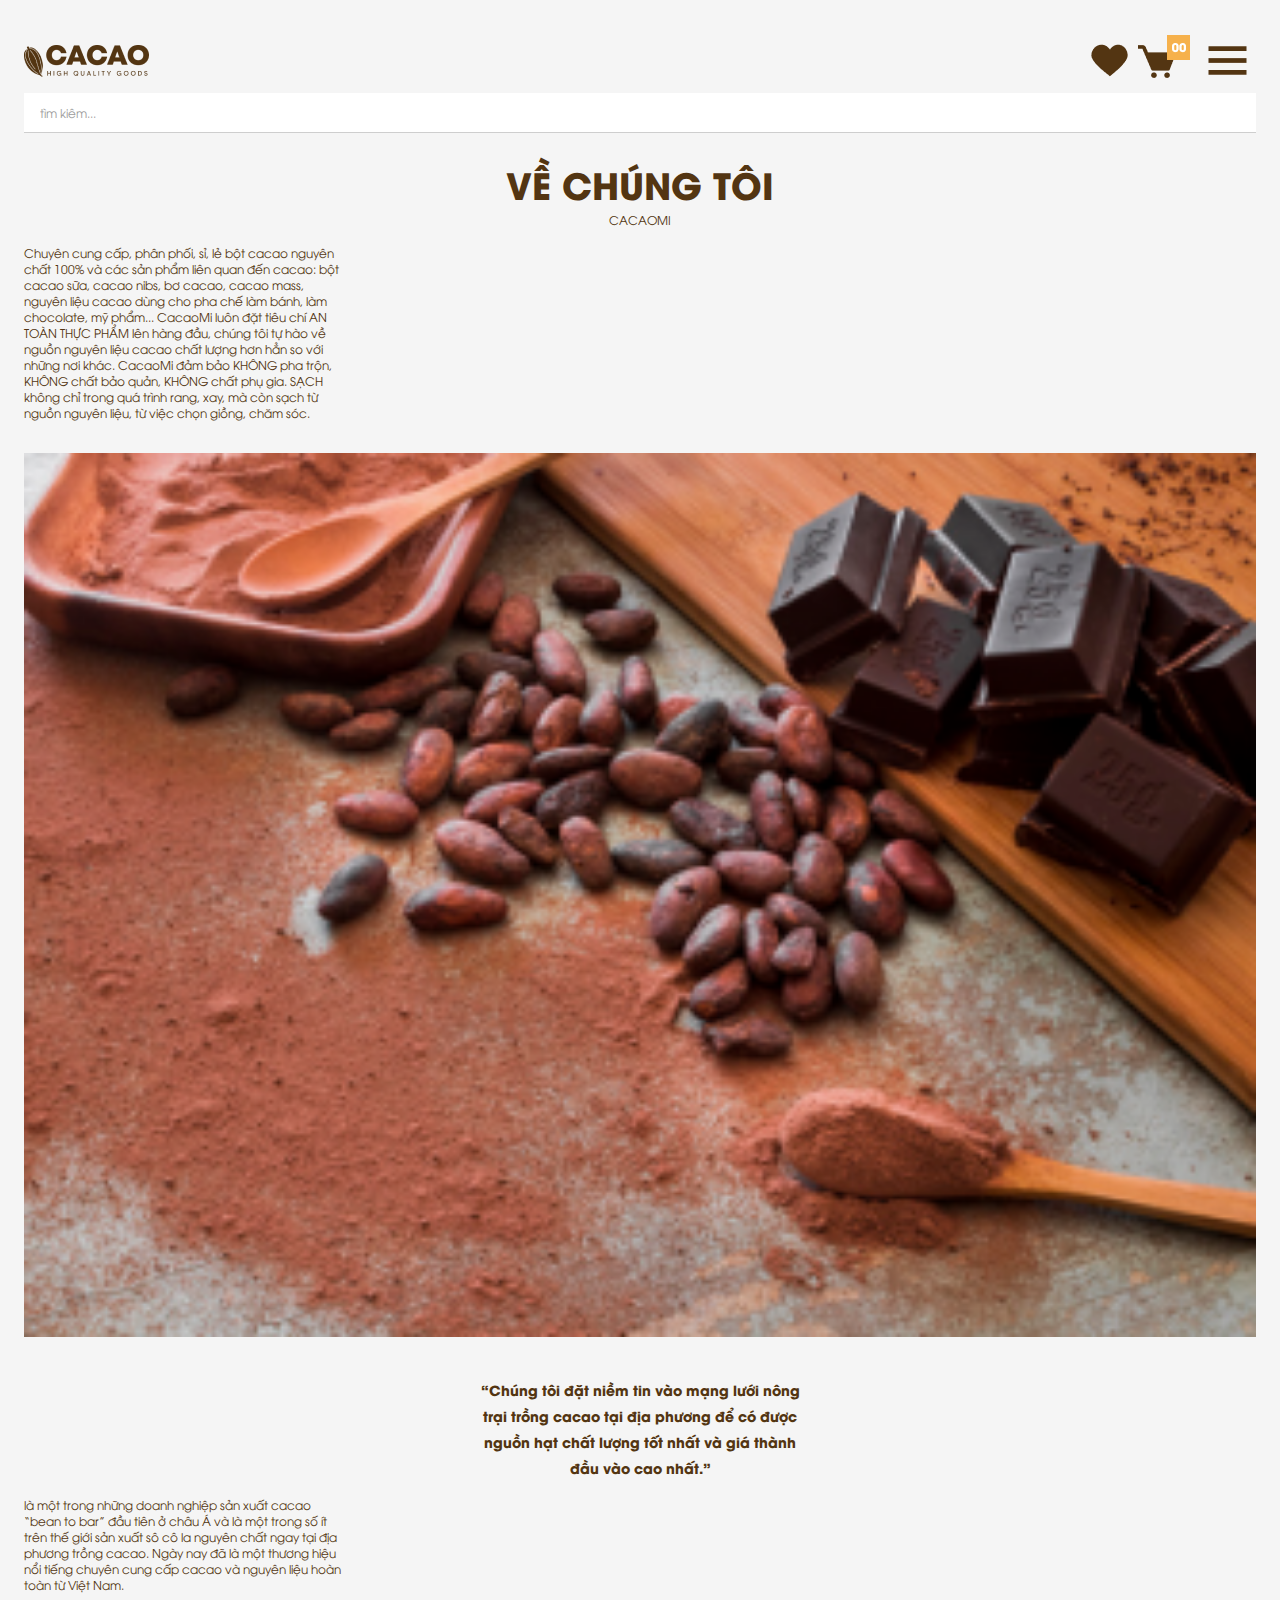
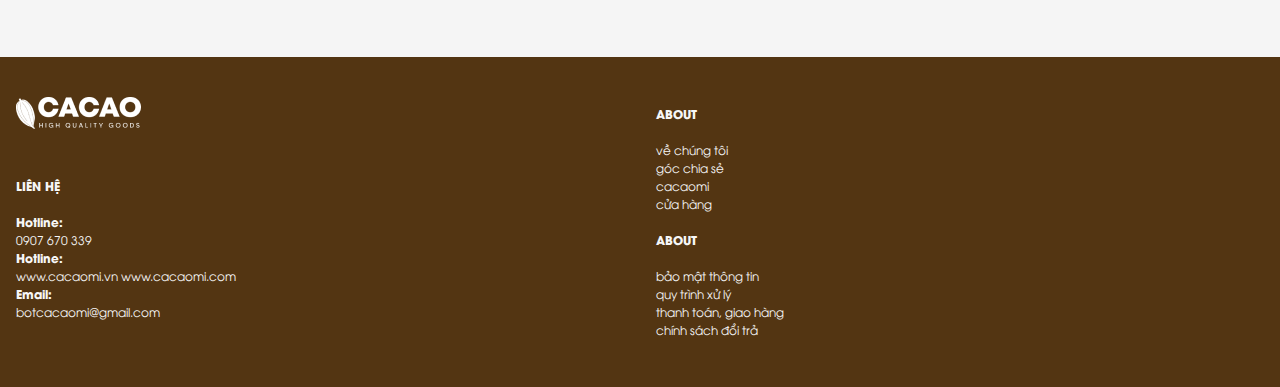
<file: aboutus.html>
<!DOCTYPE html>
<html lang="en">

<head>
  <meta charset="UTF-8">
  <meta name="viewport" content="width=device-width, initial-scale=1.0">
  <title>Home - Cacao Shop</title>
  <link href="https://fonts.googleapis.com/css2?family=Roboto:wght@100;300;400;500;700&display=swap" rel="stylesheet">
  <link rel="stylesheet" type="text/css" href="./assets/css/bootstrap.css" />
  <link rel="stylesheet" type="text/css" href="./assets/css/main.css" />
</head>

<body>
  <header class="pt-2 pb-3 mt-4">
    <div class="row m-0">
      <div class="col-12 pl-4 pr-4 d-flex justify-content-between">
        <div class="d-flex align-items-center" id="logoBackToHome"><img src="./assets/img/logo_light.png" alt=""></div>
        <div class="d-flex align-items-center justify-content-end" style="margin-top: -0.5rem;">
          <img src="./assets/img/heart.png" alt="" style="margin-top: 0.25rem;" id="btnFavoriteHeader">
          <img src="./assets/img/cart.png" alt="" style="margin: 0 0 0 0.5rem;" id="btnCartHeader">
          <img src="./assets/img/menu.png" alt="" style="margin: 0.5rem 0 0 -0.5rem;" id="btnToggleSidebar">
        </div>
      </div>
      <div class="col-12 pl-4 pr-4 d-flex justify-content-center">
        <input type="text" id="search" class="font-12" placeholder="tìm kiêm...">
      </div>
    </div>
    <div class="row m-0 p-0" id="sidebar">
      <div class="col-12 p-0" style="border-bottom: 1px solid #cecece;">
        <div class="d-flex justify-content-between menu-item" aria-expanded=false data-toggle="collapse" data-target="#productSidebar">
          <span class="font-bold-18 text-sidebar">SẢN PHẨM</span>
          <span class="font-bold-18 text-sidebar">
            <img src="./assets/img/narrow.png" alt="">
          </span>
        </div>
        <div id="productSidebar" class="mt-2 mb-5 collapse">
          <span class="d-inline-flex w-100 pl-5 ml-1 mt-4" id="btnBotCacao">BỘT CACAO</span>
          <span class="d-inline-flex w-100 pl-5 ml-1 mt-4">NGUYÊN LIỆU TỪ CACAO</span>
          <span class="d-inline-flex w-100 pl-5 ml-1 mt-4">SẢN PHẨM KHÁC</span>
          <span class="d-inline-flex w-100 pl-5 ml-1 mt-4">SẢN PHẨM BÁN CHẠY</span>
        </div>
      </div>
      <div class="col-12 p-0" style="border-bottom: 1px solid #cecece;">
        <div class="d-flex justify-content-between menu-item">
          <span class="font-bold-18 text-sidebar" id="aboutUsMenu">VỀ CHÚNG TÔI</span>
        </div>
      </div>
      <div class="col-12 p-0" style="border-bottom: 1px solid #cecece;">
        <div class="d-flex justify-content-between menu-item">
          <span class="font-bold-18 text-sidebar" id="newsMenu">TIN TỨC</span>
        </div>
      </div>
      <div class="col-12 p-0" style="border-bottom: 1px solid #cecece;">
        <div class="d-flex justify-content-between menu-item">
          <span class="font-bold-18 text-sidebar" id="contactMenu">LIÊN HỆ</span>
        </div>
      </div>
      <div class="col-12 p-0">
        <div class="d-flex justify-content-between menu-item">
          <span class="font-bold-18 text-sidebar">&emsp;</span>
        </div>
      </div>
      <div class="col-12 p-0">
        <div class="d-flex justify-content-between menu-item">
          <span class="font-bold-18 text-sidebar">&emsp;</span>
        </div>
      </div>
      <div class="col-12 p-0">
        <div class="d-flex justify-content-between menu-item">
          <span class="font-bold-18 text-sidebar">&emsp;</span>
        </div>
      </div>
      <div class="col-12 p-0">
        <div class="d-flex justify-content-between menu-item">
          <span class="font-bold-18 text-sidebar">&emsp;</span>
        </div>
      </div>
      <div class="col-12 p-0">
        <div class="d-flex justify-content-between menu-item">
          <span class="font-bold-18 text-sidebar">&emsp;</span>
        </div>
      </div>
      <div class="col-12 p-0">
        <div class="d-flex justify-content-between menu-item">
          <span class="font-bold-18 text-sidebar">&emsp;</span>
        </div>
      </div>
    </div>
  </header>
  <main>
    <!-- Overview Section -->
    <section class="mt-0 pl-0 pr-0 w-100" class="row m-0">
      <div class="col-12 pr-4 pl-4">
        <p class="w-100 font-bold-36 text-center text-brown pt-2">VỀ CHÚNG TÔI</p>
        <p class="w-100 font-12 text-center text-brown" style="margin-top: -1rem;">CACAOMI</p>
        <p class="lh-16 text-brown w-100 font-12">
          Chuyên cung cấp, phân phối, sỉ, lẻ bột cacao nguyên<br/>
          chất 100% và các sản phẩm liên quan đến cacao: bột<br/>
          cacao sữa, cacao nibs, bơ cacao, cacao mass,<br/>
          nguyên liệu cacao dùng cho pha chế làm bánh, làm<br/>
          chocolate, mỹ phẩm... CacaoMi luôn đặt tiêu chí AN<br/>
          TOÀN THỰC PHẨM lên hàng đầu, chúng tôi tự hào về<br/>
          nguồn nguyên liệu cacao chất lượng hơn hẳn so với<br/>
          những nơi khác. CacaoMi đảm bảo KHÔNG pha trộn,<br/>
          KHÔNG chất bảo quản, KHÔNG chất phụ gia. SẠCH<br/>
          không chỉ trong quá trình rang, xay, mà còn sạch từ<br/>
          nguồn nguyên liệu, từ việc chọn giồng, chăm sóc.
        </p>
        <img src="./assets/img/aboutus.png" class="w-100 mt-3 mb-4" alt="">
        <p class="w-100 text-sidebar font-bold-14 mt-3 text-center lh-20">
          “Chúng tôi đặt niềm tin vào mạng lưới nông<br/>
          trại trồng cacao tại địa phương để có được<br/>
          nguồn hạt chất lượng tốt nhất và giá thành<br/>
          đầu vào cao nhất.”
        </p>
        <p class="lh-16 text-brown w-100 font-12">
          là một trong những doanh nghiệp sản xuất cacao<br/>
          “bean to bar” đầu tiên ở châu Á và là một trong số ít<br/>
          trên thế giới sản xuất sô cô la nguyên chất ngay tại địa<br/>
          phương trồng cacao. Ngày nay đã là một thương hiệu<br/>
          nổi tiếng chuyên cung cấp cacao và nguyên liệu hoàn<br/>
          toàn từ Việt Nam.
        </p>
        <br/><br/>
      </div>
    </section>

    <!-- Footer -->
    <footer>
      <div class="row m-0 pt-4 pb-0 pr-3 pl-3">
        <div class="col-6 p-0">
          <img src="./assets/img/logo.png" alt="">
          <div class="mt-5 font-12">
            <b>LIÊN HỆ</b><br/> <br/>
            <b>Hotline:</b><br/>
            0907 670 339 <br/>
            <b>Hotline:</b><br/>
             www.cacaomi.vn www.cacaomi.com <br/>
            <b>Email:</b><br/> botcacaomi@gmail.com
          </div>
        </div>
        <div class="col-6 m-0 pl-3">
          <div class="font-12" style="margin-top: 0.5rem;">
            <b>ABOUT</b><br/> <br/>
            về chúng tôi <br/>
            góc chia sẻ<br/>
            cacaomi<br/>
            cửa hàng <br/><br/>
            <b>ABOUT</b><br/> <br/>
            bảo mật thông tin <br/>
            quy trình xử lý<br/>
            thanh toán, giao hàng<br/>
            chính sách đổi trả
          </div>
        </div>
      </div>
    </footer>
  </main>

  <script type="application/javascript" src="./assets/js/jquery.js"></script>
  <script type="application/javascript" src="./assets/js/bootstrap.js"></script>
  <script type="application/javascript" src="./assets/js/main.js"></script>
</body>
</html>
</file>
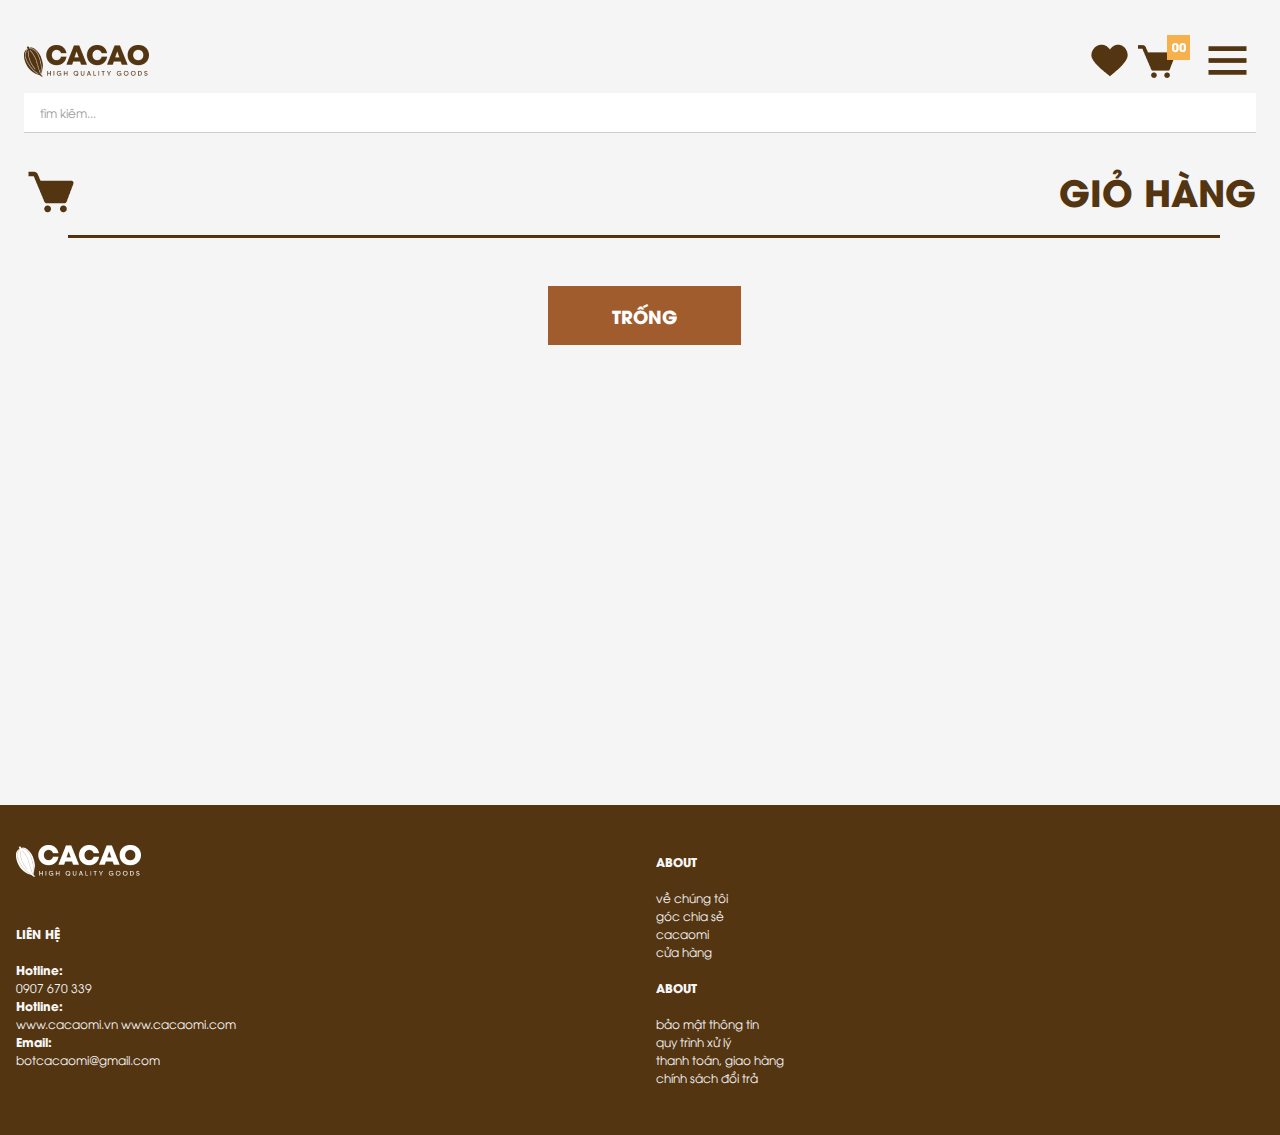
<file: cart-empty.html>
<!DOCTYPE html>
<html lang="en">

<head>
  <meta charset="UTF-8">
  <meta name="viewport" content="width=device-width, initial-scale=1.0">
  <title>Home - Cacao Shop</title>
  <link href="https://fonts.googleapis.com/css2?family=Roboto:wght@100;300;400;500;700&display=swap" rel="stylesheet">
  <link rel="stylesheet" type="text/css" href="./assets/css/bootstrap.css" />
  <link rel="stylesheet" type="text/css" href="./assets/css/main.css" />
</head>

<body>
  <header class="pt-2 pb-3 mt-4">
    <div class="row m-0">
      <div class="col-12 pl-4 pr-4 d-flex justify-content-between">
        <div class="d-flex align-items-center" id="logoBackToHome"><img src="./assets/img/logo_light.png" alt=""></div>
        <div class="d-flex align-items-center justify-content-end" style="margin-top: -0.5rem;">
          <img src="./assets/img/heart.png" alt="" style="margin-top: 0.25rem;" id="btnFavoriteHeader">
          <img src="./assets/img/cart.png" alt="" style="margin: 0 0 0 0.5rem;" id="btnCartHeader">
          <img src="./assets/img/menu.png" alt="" style="margin: 0.5rem 0 0 -0.5rem;" id="btnToggleSidebar">
        </div>
      </div>
      <div class="col-12 pl-4 pr-4 d-flex justify-content-center">
        <input type="text" id="search" class="font-12" placeholder="tìm kiêm...">
      </div>
    </div>
    <div class="row m-0 p-0" id="sidebar">
      <div class="col-12 p-0" style="border-bottom: 1px solid #cecece;">
        <div class="d-flex justify-content-between menu-item" aria-expanded=false data-toggle="collapse" data-target="#productSidebar">
          <span class="font-bold-18 text-sidebar">SẢN PHẨM</span>
          <span class="font-bold-18 text-sidebar">
            <img src="./assets/img/narrow.png" alt="">
          </span>
        </div>
        <div id="productSidebar" class="mt-2 mb-5 collapse">
          <span class="d-inline-flex w-100 pl-5 ml-1 mt-4" id="btnBotCacao">BỘT CACAO</span>
          <span class="d-inline-flex w-100 pl-5 ml-1 mt-4">NGUYÊN LIỆU TỪ CACAO</span>
          <span class="d-inline-flex w-100 pl-5 ml-1 mt-4">SẢN PHẨM KHÁC</span>
          <span class="d-inline-flex w-100 pl-5 ml-1 mt-4">SẢN PHẨM BÁN CHẠY</span>
        </div>
      </div>
      <div class="col-12 p-0" style="border-bottom: 1px solid #cecece;">
        <div class="d-flex justify-content-between menu-item">
          <span class="font-bold-18 text-sidebar" id="aboutUsMenu">VỀ CHÚNG TÔI</span>
        </div>
      </div>
      <div class="col-12 p-0" style="border-bottom: 1px solid #cecece;">
        <div class="d-flex justify-content-between menu-item">
          <span class="font-bold-18 text-sidebar" id="newsMenu">TIN TỨC</span>
        </div>
      </div>
      <div class="col-12 p-0" style="border-bottom: 1px solid #cecece;">
        <div class="d-flex justify-content-between menu-item">
          <span class="font-bold-18 text-sidebar" id="contactMenu">LIÊN HỆ</span>
        </div>
      </div>
      <div class="col-12 p-0">
        <div class="d-flex justify-content-between menu-item">
          <span class="font-bold-18 text-sidebar">&emsp;</span>
        </div>
      </div>
      <div class="col-12 p-0">
        <div class="d-flex justify-content-between menu-item">
          <span class="font-bold-18 text-sidebar">&emsp;</span>
        </div>
      </div>
      <div class="col-12 p-0">
        <div class="d-flex justify-content-between menu-item">
          <span class="font-bold-18 text-sidebar">&emsp;</span>
        </div>
      </div>
      <div class="col-12 p-0">
        <div class="d-flex justify-content-between menu-item">
          <span class="font-bold-18 text-sidebar">&emsp;</span>
        </div>
      </div>
      <div class="col-12 p-0">
        <div class="d-flex justify-content-between menu-item">
          <span class="font-bold-18 text-sidebar">&emsp;</span>
        </div>
      </div>
      <div class="col-12 p-0">
        <div class="d-flex justify-content-between menu-item">
          <span class="font-bold-18 text-sidebar">&emsp;</span>
        </div>
      </div>
    </div>
  </header>
  <main>
    <!-- Overview Section -->
    <section class="pl-0 pr-0" style="height: 40rem;margin-top: 1rem;">
      <div class="w-100 row m-0">
        <div class="w-100 d-flex justify-content-between" style="padding: 0 1.5em;">
          <img src="./assets/img/cart1.png" alt="">
          <span class="d-block font-bold-36 lh-52 text-brown">GIỎ HÀNG</span>
        </div>
      </div>
      <div class="row w-100 m-0 m-1 justify-content-center">
        <hr style="width: 90%; margin-left: auto; margin-right: auto; height: 2px; background-color: #533512; margin-top: 0.75rem; margin-bottom: 3rem;"/>
        <span style="background-color: #A05C2D; padding: 1rem 4rem;" class="d-inline-block font-bold-18 text-white">TRỐNG</span>
      </div>
    </section>

    <!-- Footer -->
    <footer>
      <div class="row m-0 pt-4 pb-0 pr-3 pl-3">
        <div class="col-6 p-0">
          <img src="./assets/img/logo.png" alt="">
          <div class="mt-5 font-12">
            <b>LIÊN HỆ</b><br/> <br/>
            <b>Hotline:</b><br/>
            0907 670 339 <br/>
            <b>Hotline:</b><br/>
             www.cacaomi.vn www.cacaomi.com <br/>
            <b>Email:</b><br/> botcacaomi@gmail.com
          </div>
        </div>
        <div class="col-6 m-0 pl-3">
          <div class="font-12" style="margin-top: 0.5rem;">
            <b>ABOUT</b><br/> <br/>
            về chúng tôi <br/>
            góc chia sẻ<br/>
            cacaomi<br/>
            cửa hàng <br/><br/>
            <b>ABOUT</b><br/> <br/>
            bảo mật thông tin <br/>
            quy trình xử lý<br/>
            thanh toán, giao hàng<br/>
            chính sách đổi trả
          </div>
        </div>
      </div>
    </footer>
  </main>

  <script type="application/javascript" src="./assets/js/jquery.js"></script>
  <script type="application/javascript" src="./assets/js/bootstrap.js"></script>
  <script type="application/javascript" src="./assets/js/main.js"></script>
</body>
</html>
</file>
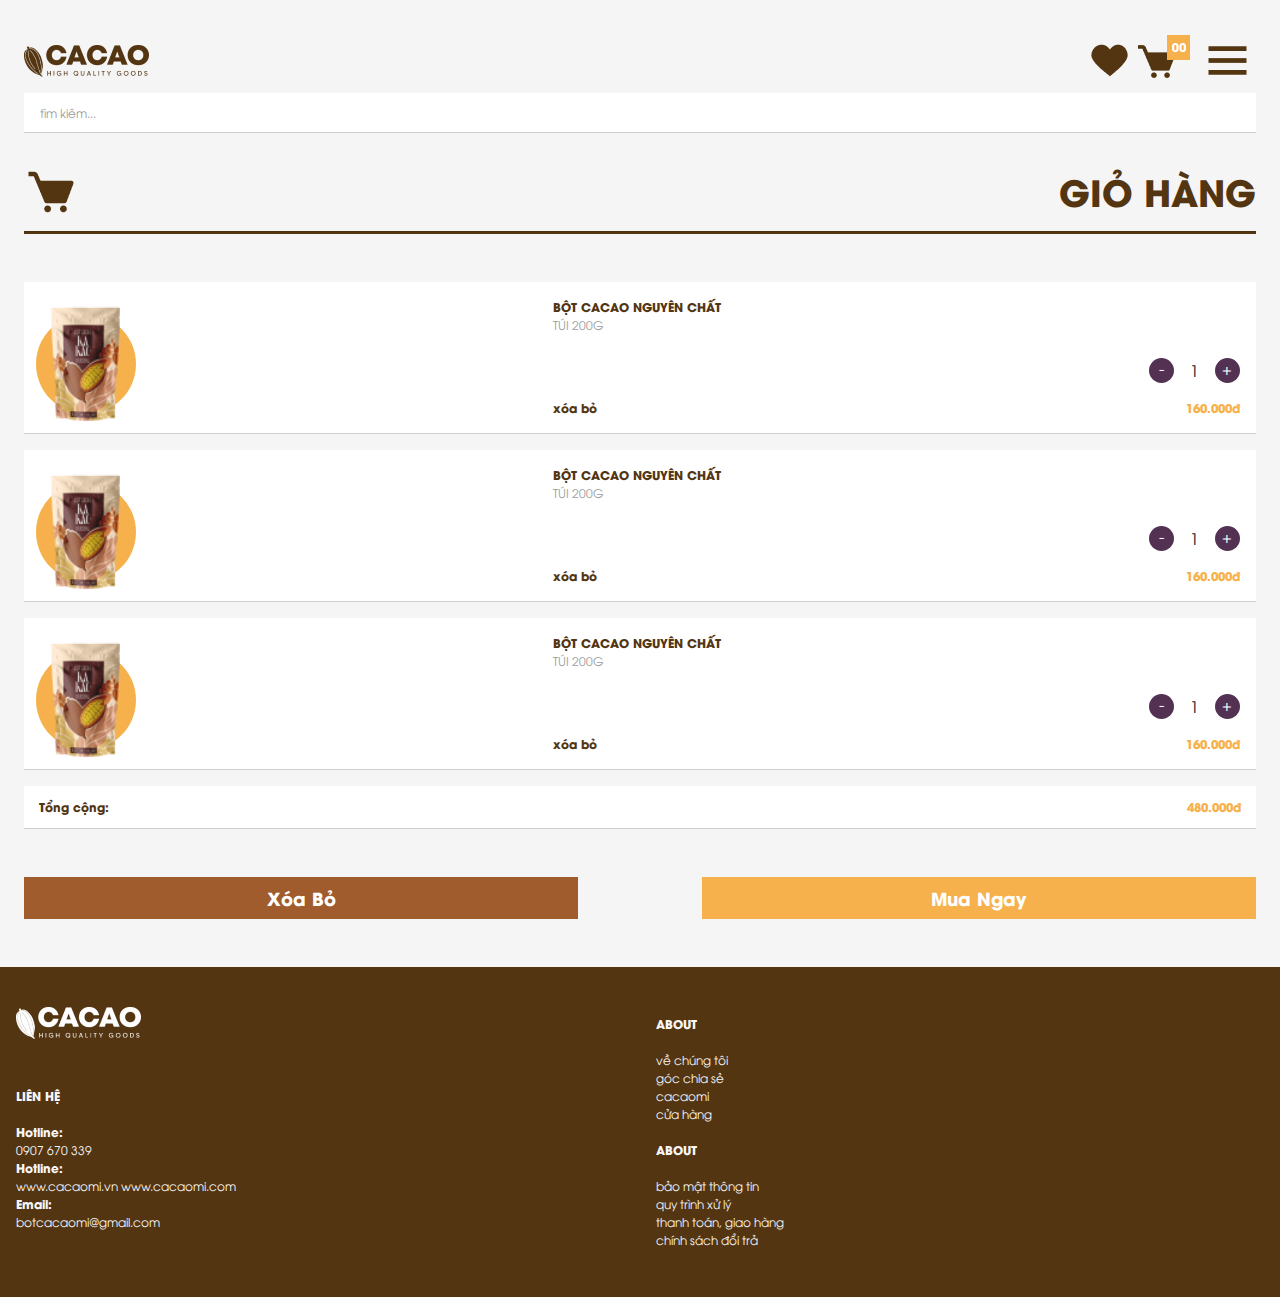
<file: cart.html>
<!DOCTYPE html>
<html lang="en">

<head>
  <meta charset="UTF-8">
  <meta name="viewport" content="width=device-width, initial-scale=1.0">
  <title>Home - Cacao Shop</title>
  <link href="https://fonts.googleapis.com/css2?family=Roboto:wght@100;300;400;500;700&display=swap" rel="stylesheet">
  <link rel="stylesheet" type="text/css" href="./assets/css/bootstrap.css" />
  <link rel="stylesheet" type="text/css" href="./assets/css/main.css" />
</head>

<body>
  <header class="pt-2 pb-3 mt-4">
    <div class="row m-0">
      <div class="col-12 pl-4 pr-4 d-flex justify-content-between">
        <div class="d-flex align-items-center" id="logoBackToHome"><img src="./assets/img/logo_light.png" alt=""></div>
        <div class="d-flex align-items-center justify-content-end" style="margin-top: -0.5rem;">
          <img src="./assets/img/heart.png" alt="" style="margin-top: 0.25rem;" id="btnFavoriteHeader">
          <img src="./assets/img/cart.png" alt="" style="margin: 0 0 0 0.5rem;" id="btnCartHeader">
          <img src="./assets/img/menu.png" alt="" style="margin: 0.5rem 0 0 -0.5rem;" id="btnToggleSidebar">
        </div>
      </div>
      <div class="col-12 pl-4 pr-4 d-flex justify-content-center">
        <input type="text" id="search" class="font-12" placeholder="tìm kiêm...">
      </div>
    </div>
    <div class="row m-0 p-0" id="sidebar">
      <div class="col-12 p-0" style="border-bottom: 1px solid #cecece;">
        <div class="d-flex justify-content-between menu-item" aria-expanded=false data-toggle="collapse" data-target="#productSidebar">
          <span class="font-bold-18 text-sidebar">SẢN PHẨM</span>
          <span class="font-bold-18 text-sidebar">
            <img src="./assets/img/narrow.png" alt="">
          </span>
        </div>
        <div id="productSidebar" class="mt-2 mb-5 collapse">
          <span class="d-inline-flex w-100 pl-5 ml-1 mt-4" id="btnBotCacao">BỘT CACAO</span>
          <span class="d-inline-flex w-100 pl-5 ml-1 mt-4">NGUYÊN LIỆU TỪ CACAO</span>
          <span class="d-inline-flex w-100 pl-5 ml-1 mt-4">SẢN PHẨM KHÁC</span>
          <span class="d-inline-flex w-100 pl-5 ml-1 mt-4">SẢN PHẨM BÁN CHẠY</span>
        </div>
      </div>
      <div class="col-12 p-0" style="border-bottom: 1px solid #cecece;">
        <div class="d-flex justify-content-between menu-item">
          <span class="font-bold-18 text-sidebar" id="aboutUsMenu">VỀ CHÚNG TÔI</span>
        </div>
      </div>
      <div class="col-12 p-0" style="border-bottom: 1px solid #cecece;">
        <div class="d-flex justify-content-between menu-item">
          <span class="font-bold-18 text-sidebar" id="newsMenu">TIN TỨC</span>
        </div>
      </div>
      <div class="col-12 p-0" style="border-bottom: 1px solid #cecece;">
        <div class="d-flex justify-content-between menu-item">
          <span class="font-bold-18 text-sidebar" id="contactMenu">LIÊN HỆ</span>
        </div>
      </div>
      <div class="col-12 p-0">
        <div class="d-flex justify-content-between menu-item">
          <span class="font-bold-18 text-sidebar">&emsp;</span>
        </div>
      </div>
      <div class="col-12 p-0">
        <div class="d-flex justify-content-between menu-item">
          <span class="font-bold-18 text-sidebar">&emsp;</span>
        </div>
      </div>
      <div class="col-12 p-0">
        <div class="d-flex justify-content-between menu-item">
          <span class="font-bold-18 text-sidebar">&emsp;</span>
        </div>
      </div>
      <div class="col-12 p-0">
        <div class="d-flex justify-content-between menu-item">
          <span class="font-bold-18 text-sidebar">&emsp;</span>
        </div>
      </div>
      <div class="col-12 p-0">
        <div class="d-flex justify-content-between menu-item">
          <span class="font-bold-18 text-sidebar">&emsp;</span>
        </div>
      </div>
      <div class="col-12 p-0">
        <div class="d-flex justify-content-between menu-item">
          <span class="font-bold-18 text-sidebar">&emsp;</span>
        </div>
      </div>
    </div>
  </header>
  <main>
    <!-- Overview Section -->
    <section class="pl-0 pr-0" style="margin-top: 1rem;">
      <div class="w-100 row m-0">
        <div class="w-100 d-flex justify-content-between" style="padding: 0 1.5em;">
          <img src="./assets/img/cart1.png" alt="">
          <span class="d-block font-bold-36 lh-52 text-brown">GIỎ HÀNG</span>
        </div>
      </div>
      <div class="row w-100 m-0 justify-content-center" style="padding: 0 1.5rem;">
        <hr style="width: 100%; margin-left: auto; margin-right: auto; height: 2px; background-color: #533512; margin-top: 0.75rem; margin-bottom: 3rem;"/>
      </div>
      <div class="row w-100 m-0 justify-content-center" style="padding: 0 1.5rem; ">
        <div class="col-5" style="border-bottom: 1.5px solid #cecece; position: relative; background-color: #fff;">
          <div style="border-radius: 50%; background-color: #F6B14C; width: 100px; height: 100px; position: absolute; left: 0.75rem;top: 2rem;"></div>
          <img src="./assets/img/product1.png" alt="" style="position: absolute; left: 1.75rem;top: 0.75rem;transform: scale(1.2);">
        </div>
        <div class="col-7" style="border-bottom: 1.5px solid #cecece; padding: 1rem; background-color: #fff;">
          <p class="font-bold-12 lh-18 text-brown">BỘT CACAO NGUYÊN CHẤT</p>
          <p class="font-12 lh-18" style="color: #a0a0a0; margin-top: -1rem; margin-bottom: 1.5rem;">TÚI 200G</p>
          <div class="w-75 d-flex justify-content-end" style="margin-left:25%;margin-bottom: 1rem;">
            <span style="display: block;border-radius: 50%; background-color: #533153; width: 25px;height: 25px;text-align: center; line-height: 20px; color: #fff;">-</span>
            <span style="display: block;margin: 0 1rem;">1</span>
            <span style="display: block;border-radius: 50%; background-color: #533153; width: 25px;height: 25px;text-align: center; line-height: 20px; color: #fff;">+</span>
          </div>
          <div class="w-100 d-flex justify-content-between">
            <span class="d-inline-block font-bold-12 text-brown lh-18">xóa bỏ</span>
            <span class="d-inline-block font-bold-12 lh-18" style="color: #F6B14C">160.000đ</span>
          </div>
        </div>
      </div>
      <div class="row w-100 m-0 justify-content-center" style="padding: 0 1.5rem; ">
        <div class="col-5" style="border-bottom: 1.5px solid #cecece; position: relative; background-color: #fff;margin-top: 1rem;">
          <div style="border-radius: 50%; background-color: #F6B14C; width: 100px; height: 100px; position: absolute; left: 0.75rem;top: 2rem;"></div>
          <img src="./assets/img/product1.png" alt="" style="position: absolute; left: 1.75rem;top: 0.75rem;transform: scale(1.2);">
        </div>
        <div class="col-7" style="border-bottom: 1.5px solid #cecece; padding: 1rem; background-color: #fff;margin-top: 1rem;">
          <p class="font-bold-12 lh-18 text-brown">BỘT CACAO NGUYÊN CHẤT</p>
          <p class="font-12 lh-18" style="color: #a0a0a0; margin-top: -1rem; margin-bottom: 1.5rem;">TÚI 200G</p>
          <div class="w-75 d-flex justify-content-end" style="margin-left:25%;margin-bottom: 1rem;">
            <span style="display: block;border-radius: 50%; background-color: #533153; width: 25px;height: 25px;text-align: center; line-height: 20px; color: #fff;">-</span>
            <span style="display: block;margin: 0 1rem;">1</span>
            <span style="display: block;border-radius: 50%; background-color: #533153; width: 25px;height: 25px;text-align: center; line-height: 20px; color: #fff;">+</span>
          </div>
          <div class="w-100 d-flex justify-content-between">
            <span class="d-inline-block font-bold-12 text-brown lh-18">xóa bỏ</span>
            <span class="d-inline-block font-bold-12 lh-18" style="color: #F6B14C">160.000đ</span>
          </div>
        </div>
      </div>
      <div class="row w-100 m-0 justify-content-center" style="padding: 0 1.5rem;;">
        <div class="col-5" style="border-bottom: 1.5px solid #cecece; position: relative; background-color: #fff; margin-top: 1rem;">
          <div style="border-radius: 50%; background-color: #F6B14C; width: 100px; height: 100px; position: absolute; left: 0.75rem;top: 2rem;"></div>
          <img src="./assets/img/product1.png" alt="" style="position: absolute; left: 1.75rem;top: 0.75rem;transform: scale(1.2);">
        </div>
        <div class="col-7" style="border-bottom: 1.5px solid #cecece; padding: 1rem; background-color: #fff;margin-top: 1rem;">
          <p class="font-bold-12 lh-18 text-brown">BỘT CACAO NGUYÊN CHẤT</p>
          <p class="font-12 lh-18" style="color: #a0a0a0; margin-top: -1rem; margin-bottom: 1.5rem;">TÚI 200G</p>
          <div class="w-75 d-flex justify-content-end" style="margin-left:25%;margin-bottom: 1rem;">
            <span style="display: block;border-radius: 50%; background-color: #533153; width: 25px;height: 25px;text-align: center; line-height: 20px; color: #fff;">-</span>
            <span style="display: block;margin: 0 1rem;">1</span>
            <span style="display: block;border-radius: 50%; background-color: #533153; width: 25px;height: 25px;text-align: center; line-height: 20px; color: #fff;">+</span>
          </div>
          <div class="w-100 d-flex justify-content-between">
            <span class="d-inline-block font-bold-12 text-brown lh-18">xóa bỏ</span>
            <span class="d-inline-block font-bold-12 lh-18" style="color: #F6B14C">160.000đ</span>
          </div>
        </div>
      </div>
      <div class="row m-0 w-100" style="padding: 0 1.5rem">
        <div class="col-12 d-flex justify-content-between pt-2 pb-2" style="background-color: #fff;margin: 1rem 0;border-bottom: 1.5px solid #cecece; ">
        <span class="font-bold-12 lh-26 text-brown">Tổng cộng:</span>
        <span class="font-bold-12 lh-26" style="background-color: #fff;color: #F6B14C;">480.000đ</span>
        </div>
      </div>
      <div class="row w-100 d-flex justify-content-between" style="padding: 0 1.5rem;margin: 2rem 0 3rem 0;">
        <button class="btn-main font-bold-18 lh-26 text-white" style="background-color: #A05C2D; width: 45%;" id="btnRemoveCart">Xóa Bỏ</button>
        <button class="btn-main font-bold-18 lh-26 text-white" style="background-color: #F6B14C; width: 45%;" id="btnCartBuy">Mua Ngay</button>
      </div>
    </section>

    <!-- Footer -->
    <footer>
      <div class="row m-0 pt-4 pb-0 pr-3 pl-3">
        <div class="col-6 p-0">
          <img src="./assets/img/logo.png" alt="">
          <div class="mt-5 font-12">
            <b>LIÊN HỆ</b><br/> <br/>
            <b>Hotline:</b><br/>
            0907 670 339 <br/>
            <b>Hotline:</b><br/>
             www.cacaomi.vn www.cacaomi.com <br/>
            <b>Email:</b><br/> botcacaomi@gmail.com
          </div>
        </div>
        <div class="col-6 m-0 pl-3">
          <div class="font-12" style="margin-top: 0.5rem;">
            <b>ABOUT</b><br/> <br/>
            về chúng tôi <br/>
            góc chia sẻ<br/>
            cacaomi<br/>
            cửa hàng <br/><br/>
            <b>ABOUT</b><br/> <br/>
            bảo mật thông tin <br/>
            quy trình xử lý<br/>
            thanh toán, giao hàng<br/>
            chính sách đổi trả
          </div>
        </div>
      </div>
    </footer>
  </main>

  <script type="application/javascript" src="./assets/js/jquery.js"></script>
  <script type="application/javascript" src="./assets/js/bootstrap.js"></script>
  <script type="application/javascript" src="./assets/js/main.js"></script>
</body>
</html>
</file>
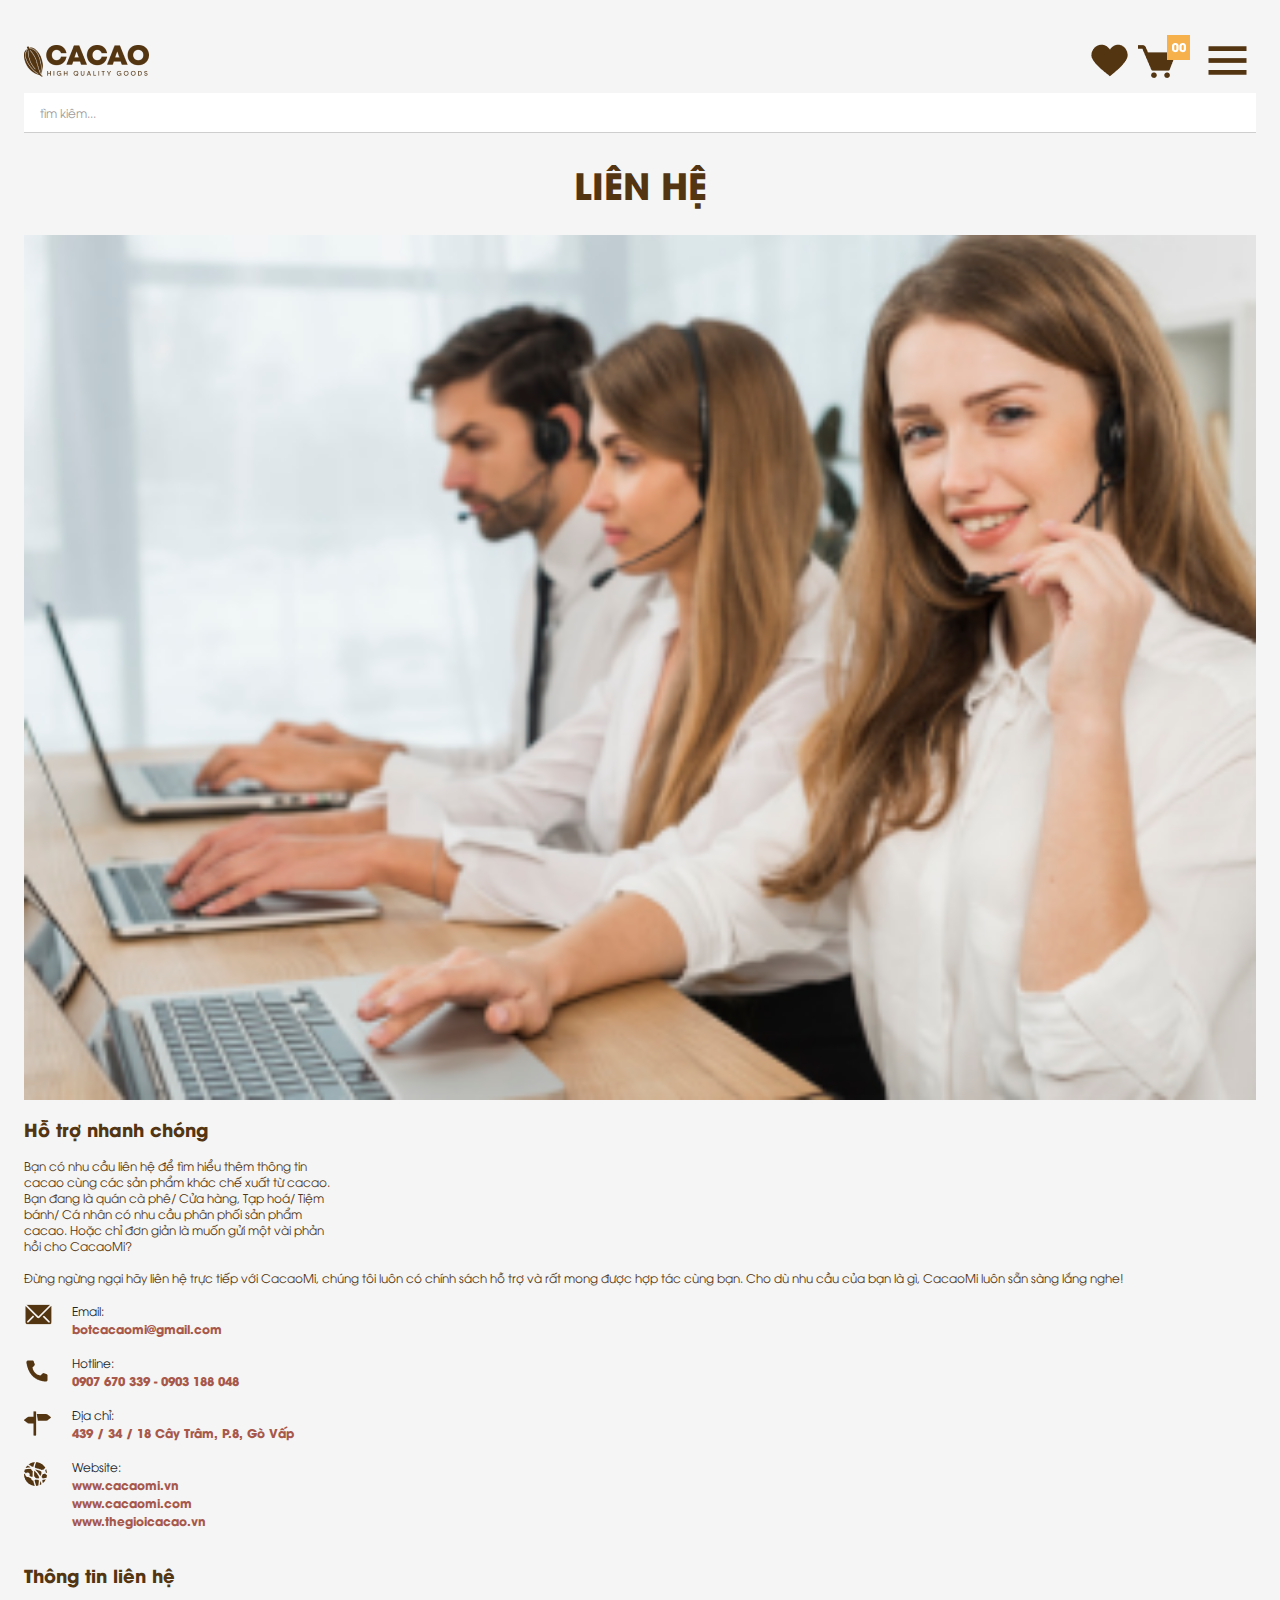
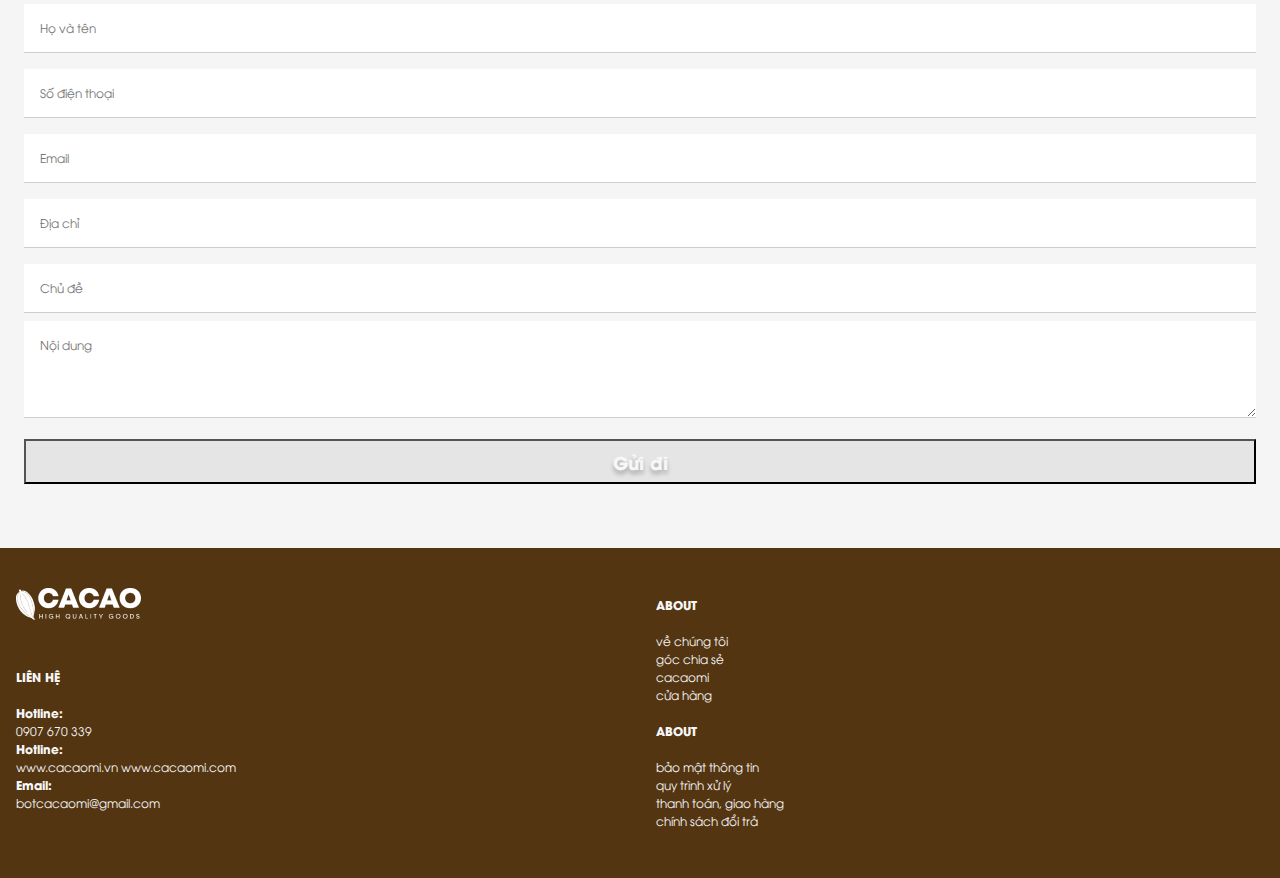
<file: contact.html>
<!DOCTYPE html>
<html lang="en">

<head>
  <meta charset="UTF-8">
  <meta name="viewport" content="width=device-width, initial-scale=1.0">
  <title>Home - Cacao Shop</title>
  <link href="https://fonts.googleapis.com/css2?family=Roboto:wght@100;300;400;500;700&display=swap" rel="stylesheet">
  <link rel="stylesheet" type="text/css" href="./assets/css/bootstrap.css" />
  <link rel="stylesheet" type="text/css" href="./assets/css/main.css" />
</head>

<body>
  <header class="pt-2 pb-3 mt-4">
    <div class="row m-0">
      <div class="col-12 pl-4 pr-4 d-flex justify-content-between">
        <div class="d-flex align-items-center" id="logoBackToHome"><img src="./assets/img/logo_light.png" alt=""></div>
        <div class="d-flex align-items-center justify-content-end" style="margin-top: -0.5rem;">
          <img src="./assets/img/heart.png" alt="" style="margin-top: 0.25rem;" id="btnFavoriteHeader">
          <img src="./assets/img/cart.png" alt="" style="margin: 0 0 0 0.5rem;" id="btnCartHeader">
          <img src="./assets/img/menu.png" alt="" style="margin: 0.5rem 0 0 -0.5rem;" id="btnToggleSidebar">
        </div>
      </div>
      <div class="col-12 pl-4 pr-4 d-flex justify-content-center">
        <input type="text" id="search" class="font-12" placeholder="tìm kiêm...">
      </div>
    </div>
    <div class="row m-0 p-0" id="sidebar">
      <div class="col-12 p-0" style="border-bottom: 1px solid #cecece;">
        <div class="d-flex justify-content-between menu-item" aria-expanded=false data-toggle="collapse" data-target="#productSidebar">
          <span class="font-bold-18 text-sidebar">SẢN PHẨM</span>
          <span class="font-bold-18 text-sidebar">
            <img src="./assets/img/narrow.png" alt="">
          </span>
        </div>
        <div id="productSidebar" class="mt-2 mb-5 collapse">
          <span class="d-inline-flex w-100 pl-5 ml-1 mt-4" id="btnBotCacao">BỘT CACAO</span>
          <span class="d-inline-flex w-100 pl-5 ml-1 mt-4">NGUYÊN LIỆU TỪ CACAO</span>
          <span class="d-inline-flex w-100 pl-5 ml-1 mt-4">SẢN PHẨM KHÁC</span>
          <span class="d-inline-flex w-100 pl-5 ml-1 mt-4">SẢN PHẨM BÁN CHẠY</span>
        </div>
      </div>
      <div class="col-12 p-0" style="border-bottom: 1px solid #cecece;">
        <div class="d-flex justify-content-between menu-item">
          <span class="font-bold-18 text-sidebar" id="aboutUsMenu">VỀ CHÚNG TÔI</span>
        </div>
      </div>
      <div class="col-12 p-0" style="border-bottom: 1px solid #cecece;">
        <div class="d-flex justify-content-between menu-item">
          <span class="font-bold-18 text-sidebar" id="newsMenu">TIN TỨC</span>
        </div>
      </div>
      <div class="col-12 p-0" style="border-bottom: 1px solid #cecece;">
        <div class="d-flex justify-content-between menu-item">
          <span class="font-bold-18 text-sidebar" id="contactMenu">LIÊN HỆ</span>
        </div>
      </div>
      <div class="col-12 p-0">
        <div class="d-flex justify-content-between menu-item">
          <span class="font-bold-18 text-sidebar">&emsp;</span>
        </div>
      </div>
      <div class="col-12 p-0">
        <div class="d-flex justify-content-between menu-item">
          <span class="font-bold-18 text-sidebar">&emsp;</span>
        </div>
      </div>
      <div class="col-12 p-0">
        <div class="d-flex justify-content-between menu-item">
          <span class="font-bold-18 text-sidebar">&emsp;</span>
        </div>
      </div>
      <div class="col-12 p-0">
        <div class="d-flex justify-content-between menu-item">
          <span class="font-bold-18 text-sidebar">&emsp;</span>
        </div>
      </div>
      <div class="col-12 p-0">
        <div class="d-flex justify-content-between menu-item">
          <span class="font-bold-18 text-sidebar">&emsp;</span>
        </div>
      </div>
      <div class="col-12 p-0">
        <div class="d-flex justify-content-between menu-item">
          <span class="font-bold-18 text-sidebar">&emsp;</span>
        </div>
      </div>
    </div>
  </header>
  <main>
    <!-- Overview Section -->
    <section class="mt-0 pl-0 pr-0 w-100" class="row m-0">
      <div class="col-12 pr-4 pl-4">
        <p class="w-100 font-bold-36 text-center text-brown pt-2 pb-2">LIÊN HỆ</p>
        <img src="./assets/img/contact.png" class="w-100" alt="">
        <p class="w-100 text-sidebar font-bold-18 mt-3">Hỗ trợ nhanh chóng</p>
        <p class="lh-16 text-brown w-100 font-12">
          Bạn có nhu cầu liên hệ để tìm hiểu thêm thông tin<br/>
          cacao cùng các sản phẩm khác chế xuất từ cacao.<br/>
          Bạn đang là quán cà phê/ Cửa hàng, Tạp hoá/ Tiệm<br/>
          bánh/ Cá nhân có nhu cầu phân phối sản phẩm<br/>
          cacao. Hoặc chỉ đơn giản là muốn gửi một vài phản<br/>
          hồi cho CacaoMi?<br/><br/>
          Đừng ngừng ngại hãy liên hệ trực tiếp với CacaoMi, chúng tôi luôn có chính sách hỗ trợ và rất mong được hợp tác cùng bạn. Cho dù nhu cầu của bạn là gì, CacaoMi luôn sẵn sàng lắng nghe!
        </p>
        <div class="w-100" style="position: relative;">
          <img src="./assets/img/email-icon.png" alt="" style="margin-top: -0.1rem;position: absolute;top:0;left: 0;">
          <p class="font-12 w-100" style="padding-left: 3rem;">Email:</p>
          <p style="color: #A7584A;padding-left: 3rem;margin-top: -1rem;" class="font-bold-12 w-100">botcacaomi@gmail.com</p>
        </div>
        <div class="w-100" style="position: relative;">
          <img src="./assets/img/phone-icon.png" alt="" style="margin-top: 0.25rem;position: absolute;top:0;left: 0;">
          <p class="font-12 w-100" style="padding-left: 3rem;">Hotline:</p>
          <p style="color: #A7584A;padding-left: 3rem;margin-top: -1rem;" class="font-bold-12 w-100">0907 670 339 - 0903 188 048</p>
        </div>
        <div class="w-100" style="position: relative;">
          <img src="./assets/img/cross-icon.png" alt="" style="margin-top: 0.25rem;position: absolute;top:0;left: 0;">
          <p class="font-12 w-100" style="padding-left: 3rem;">Địa chỉ:</p><style>a {color: #A7584A;}</style>
          <p style="color: #A7584A;padding-left: 3rem;margin-top: -1rem;" class="font-bold-12 w-100">439 / 34 / 18 Cây Trâm, P.8, Gò Vấp</p>
        </div>
        <div class="w-100" style="position: relative;">
          <img src="./assets/img/vector-icon.png" alt="" style="margin-top: 0.25rem;position: absolute;top:0;left: 0;">
          <p class="font-12 w-100" style="padding-left: 3rem;">Website:</p>
          <p style="color: #A7584A;padding-left: 3rem;margin-top: -1rem;" class="font-bold-12 w-100">
            www.cacaomi.vn<br/>www.cacaomi.com<br/>www.thegioicacao.vn
          </p>
        </div>
        <p class="w-100 text-sidebar font-bold-18" style="margin-top: 2rem;">Thông tin liên hệ</p>
        <div id="contactForm">
          <input type="text" placeholder="Họ và tên" class="w-100 font-12 lh-16" style="margin-top: 0;" />
          <input type="text" placeholder="Số điện thoại" class="w-100 font-12 lh-16" />
          <input type="text" placeholder="Email" class="w-100 font-12 lh-16" />
          <input type="text" placeholder="Địa chỉ" class="w-100 font-12 lh-16" />
          <input type="text" placeholder="Chủ đề" class="w-100 font-12 lh-16" />
          <textarea type="text" placeholder="Nội dung" class="w-100 font-12 lh-16" rows="4"></textarea>
          <button class="w-100 font-bold-18 lh-26">Gửi đi</button>
        </div>
      </div>
    </section>

    <!-- Footer -->
    <footer>
      <div class="row m-0 pt-4 pb-0 pr-3 pl-3">
        <div class="col-6 p-0">
          <img src="./assets/img/logo.png" alt="">
          <div class="mt-5 font-12">
            <b>LIÊN HỆ</b><br/> <br/>
            <b>Hotline:</b><br/>
            0907 670 339 <br/>
            <b>Hotline:</b><br/>
             www.cacaomi.vn www.cacaomi.com <br/>
            <b>Email:</b><br/> botcacaomi@gmail.com
          </div>
        </div>
        <div class="col-6 m-0 pl-3">
          <div class="font-12" style="margin-top: 0.5rem;">
            <b>ABOUT</b><br/> <br/>
            về chúng tôi <br/>
            góc chia sẻ<br/>
            cacaomi<br/>
            cửa hàng <br/><br/>
            <b>ABOUT</b><br/> <br/>
            bảo mật thông tin <br/>
            quy trình xử lý<br/>
            thanh toán, giao hàng<br/>
            chính sách đổi trả
          </div>
        </div>
      </div>
    </footer>
  </main>

  <script type="application/javascript" src="./assets/js/jquery.js"></script>
  <script type="application/javascript" src="./assets/js/bootstrap.js"></script>
  <script type="application/javascript" src="./assets/js/main.js"></script>
</body>
</html>
</file>
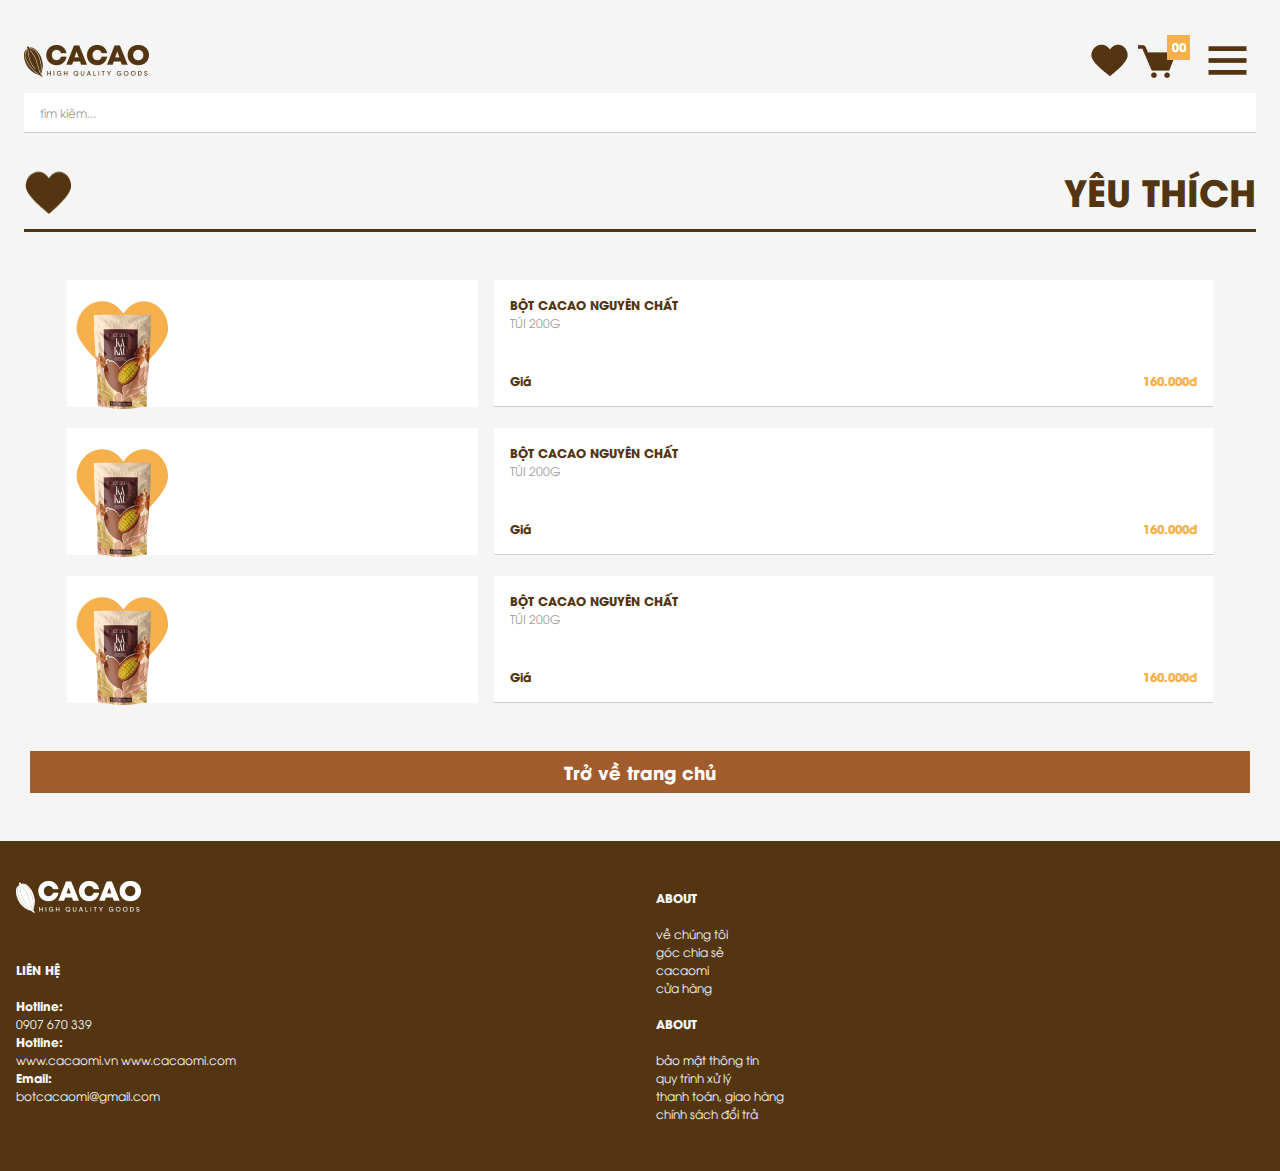
<file: favorite.html>
<!DOCTYPE html>
<html lang="en">

<head>
  <meta charset="UTF-8">
  <meta name="viewport" content="width=device-width, initial-scale=1.0">
  <title>Home - Cacao Shop</title>
  <link href="https://fonts.googleapis.com/css2?family=Roboto:wght@100;300;400;500;700&display=swap" rel="stylesheet">
  <link rel="stylesheet" type="text/css" href="./assets/css/bootstrap.css" />
  <link rel="stylesheet" type="text/css" href="./assets/css/main.css" />
</head>

<body>
  <header class="pt-2 pb-3 mt-4">
    <div class="row m-0">
      <div class="col-12 pl-4 pr-4 d-flex justify-content-between">
        <div class="d-flex align-items-center" id="logoBackToHome"><img src="./assets/img/logo_light.png" alt=""></div>
        <div class="d-flex align-items-center justify-content-end" style="margin-top: -0.5rem;">
          <img src="./assets/img/heart.png" alt="" style="margin-top: 0.25rem;" id="btnFavoriteHeader">
          <img src="./assets/img/cart.png" alt="" style="margin: 0 0 0 0.5rem;" id="btnCartHeader">
          <img src="./assets/img/menu.png" alt="" style="margin: 0.5rem 0 0 -0.5rem;" id="btnToggleSidebar">
        </div>
      </div>
      <div class="col-12 pl-4 pr-4 d-flex justify-content-center">
        <input type="text" id="search" class="font-12" placeholder="tìm kiêm...">
      </div>
    </div>
    <div class="row m-0 p-0" id="sidebar">
      <div class="col-12 p-0" style="border-bottom: 1px solid #cecece;">
        <div class="d-flex justify-content-between menu-item" aria-expanded=false data-toggle="collapse" data-target="#productSidebar">
          <span class="font-bold-18 text-sidebar">SẢN PHẨM</span>
          <span class="font-bold-18 text-sidebar">
            <img src="./assets/img/narrow.png" alt="">
          </span>
        </div>
        <div id="productSidebar" class="mt-2 mb-5 collapse">
          <span class="d-inline-flex w-100 pl-5 ml-1 mt-4" id="btnBotCacao">BỘT CACAO</span>
          <span class="d-inline-flex w-100 pl-5 ml-1 mt-4">NGUYÊN LIỆU TỪ CACAO</span>
          <span class="d-inline-flex w-100 pl-5 ml-1 mt-4">SẢN PHẨM KHÁC</span>
          <span class="d-inline-flex w-100 pl-5 ml-1 mt-4">SẢN PHẨM BÁN CHẠY</span>
        </div>
      </div>
      <div class="col-12 p-0" style="border-bottom: 1px solid #cecece;">
        <div class="d-flex justify-content-between menu-item">
          <span class="font-bold-18 text-sidebar" id="aboutUsMenu">VỀ CHÚNG TÔI</span>
        </div>
      </div>
      <div class="col-12 p-0" style="border-bottom: 1px solid #cecece;">
        <div class="d-flex justify-content-between menu-item">
          <span class="font-bold-18 text-sidebar" id="newsMenu">TIN TỨC</span>
        </div>
      </div>
      <div class="col-12 p-0" style="border-bottom: 1px solid #cecece;">
        <div class="d-flex justify-content-between menu-item">
          <span class="font-bold-18 text-sidebar" id="contactMenu">LIÊN HỆ</span>
        </div>
      </div>
      <div class="col-12 p-0">
        <div class="d-flex justify-content-between menu-item">
          <span class="font-bold-18 text-sidebar">&emsp;</span>
        </div>
      </div>
      <div class="col-12 p-0">
        <div class="d-flex justify-content-between menu-item">
          <span class="font-bold-18 text-sidebar">&emsp;</span>
        </div>
      </div>
      <div class="col-12 p-0">
        <div class="d-flex justify-content-between menu-item">
          <span class="font-bold-18 text-sidebar">&emsp;</span>
        </div>
      </div>
      <div class="col-12 p-0">
        <div class="d-flex justify-content-between menu-item">
          <span class="font-bold-18 text-sidebar">&emsp;</span>
        </div>
      </div>
      <div class="col-12 p-0">
        <div class="d-flex justify-content-between menu-item">
          <span class="font-bold-18 text-sidebar">&emsp;</span>
        </div>
      </div>
      <div class="col-12 p-0">
        <div class="d-flex justify-content-between menu-item">
          <span class="font-bold-18 text-sidebar">&emsp;</span>
        </div>
      </div>
    </div>
  </header>
  <main>
    <!-- Overview Section -->
    <section class="pl-0 pr-0" style="margin-top: 1rem;">
      <div class="w-100 row m-0">
        <div class="w-100 d-flex justify-content-between" style="padding: 0 1.5em;">
          <img src="./assets/img/heart1.png" alt="">
          <span class="d-block font-bold-36 lh-52 text-brown">YÊU THÍCH</span>
        </div>
      </div>
      <div class="row w-100 m-0 justify-content-center" style="padding: 0 1.5rem;">
        <hr style="width: 100%; margin-left: auto; margin-right: auto; height: 2px; background-color: #533512; margin-top: 0.75rem; margin-bottom: 3rem;"/>
      </div>
      <div class="row w-100 m-0 justify-content-center" style="padding: 0 1.5rem; ">
        <div class="col-4" style="position: relative; background-color: #fff;">
          <img src="./assets/img/heart2.png" alt="" style="position: absolute; left: 0.35rem;top: 0.5rem;">
          <img src="./assets/img/product1.png" alt="" style="position: absolute; left: 1.35rem;top: 0.75rem;">
        </div>
        <div class="col-7" style="margin-left: 1rem; border-bottom: 1.5px solid #cecece; padding: 1rem; background-color: #fff;">
          <p class="font-bold-12 lh-18 text-brown">BỘT CACAO NGUYÊN CHẤT</p>
          <p class="font-12 lh-18" style="color: #a0a0a0; margin-top: -1rem; margin-bottom: 2.5rem;">TÚI 200G</p>
          <div class="w-100 d-flex justify-content-between">
            <span class="d-inline-block font-bold-12 text-brown lh-18">Giá</span>
            <span class="d-inline-block font-bold-12 lh-18" style="color: #F6B14C">160.000đ</span>
          </div>
        </div>
      </div>
      <div class="row w-100 m-0 justify-content-center" style="padding: 0 1.5rem; ">
        <div class="col-4" style="position: relative; background-color: #fff; margin-top: 1.3rem;">
          <img src="./assets/img/heart2.png" alt="" style="position: absolute; left: 0.35rem;top: 0.5rem;">
          <img src="./assets/img/product1.png" alt="" style="position: absolute; left: 1.35rem;top: 0.75rem;">
        </div>
        <div class="col-7" style=" margin-top: 1.3rem;margin-left: 1rem; border-bottom: 1.5px solid #cecece; padding: 1rem; background-color: #fff;">
          <p class="font-bold-12 lh-18 text-brown">BỘT CACAO NGUYÊN CHẤT</p>
          <p class="font-12 lh-18" style="color: #a0a0a0; margin-top: -1rem; margin-bottom: 2.5rem;">TÚI 200G</p>
          <div class="w-100 d-flex justify-content-between">
            <span class="d-inline-block font-bold-12 text-brown lh-18">Giá</span>
            <span class="d-inline-block font-bold-12 lh-18" style="color: #F6B14C">160.000đ</span>
          </div>
        </div>
      </div>
      <div class="row w-100 m-0 justify-content-center" style="padding: 0 1.5rem; ">
        <div class="col-4" style="position: relative; background-color: #fff; margin-top: 1.3rem;">
          <img src="./assets/img/heart2.png" alt="" style="position: absolute; left: 0.35rem;top: 0.5rem;">
          <img src="./assets/img/product1.png" alt="" style="position: absolute; left: 1.35rem;top: 0.75rem;">
        </div>
        <div class="col-7" style=" margin-top: 1.3rem;margin-left: 1rem; border-bottom: 1.5px solid #cecece; padding: 1rem; background-color: #fff;">
          <p class="font-bold-12 lh-18 text-brown">BỘT CACAO NGUYÊN CHẤT</p>
          <p class="font-12 lh-18" style="color: #a0a0a0; margin-top: -1rem; margin-bottom: 2.5rem;">TÚI 200G</p>
          <div class="w-100 d-flex justify-content-between">
            <span class="d-inline-block font-bold-12 text-brown lh-18">Giá</span>
            <span class="d-inline-block font-bold-12 lh-18" style="color: #F6B14C">160.000đ</span>
          </div>
        </div>
      </div>
      <div class="row w-100" style="padding: 0 1.9rem;margin: 3rem 0;">
        <button id="btnBackToHomeFavorite" class="w-100 btn-main font-bold-18 lh-26 text-white" style="background-color: #A05C2D;">Trở về trang chủ</button>
      </div>
    </section>

    <!-- Footer -->
    <footer>
      <div class="row m-0 pt-4 pb-0 pr-3 pl-3">
        <div class="col-6 p-0">
          <img src="./assets/img/logo.png" alt="">
          <div class="mt-5 font-12">
            <b>LIÊN HỆ</b><br/> <br/>
            <b>Hotline:</b><br/>
            0907 670 339 <br/>
            <b>Hotline:</b><br/>
             www.cacaomi.vn www.cacaomi.com <br/>
            <b>Email:</b><br/> botcacaomi@gmail.com
          </div>
        </div>
        <div class="col-6 m-0 pl-3">
          <div class="font-12" style="margin-top: 0.5rem;">
            <b>ABOUT</b><br/> <br/>
            về chúng tôi <br/>
            góc chia sẻ<br/>
            cacaomi<br/>
            cửa hàng <br/><br/>
            <b>ABOUT</b><br/> <br/>
            bảo mật thông tin <br/>
            quy trình xử lý<br/>
            thanh toán, giao hàng<br/>
            chính sách đổi trả
          </div>
        </div>
      </div>
    </footer>
  </main>

  <script type="application/javascript" src="./assets/js/jquery.js"></script>
  <script type="application/javascript" src="./assets/js/bootstrap.js"></script>
  <script type="application/javascript" src="./assets/js/main.js"></script>
</body>
</html>
</file>
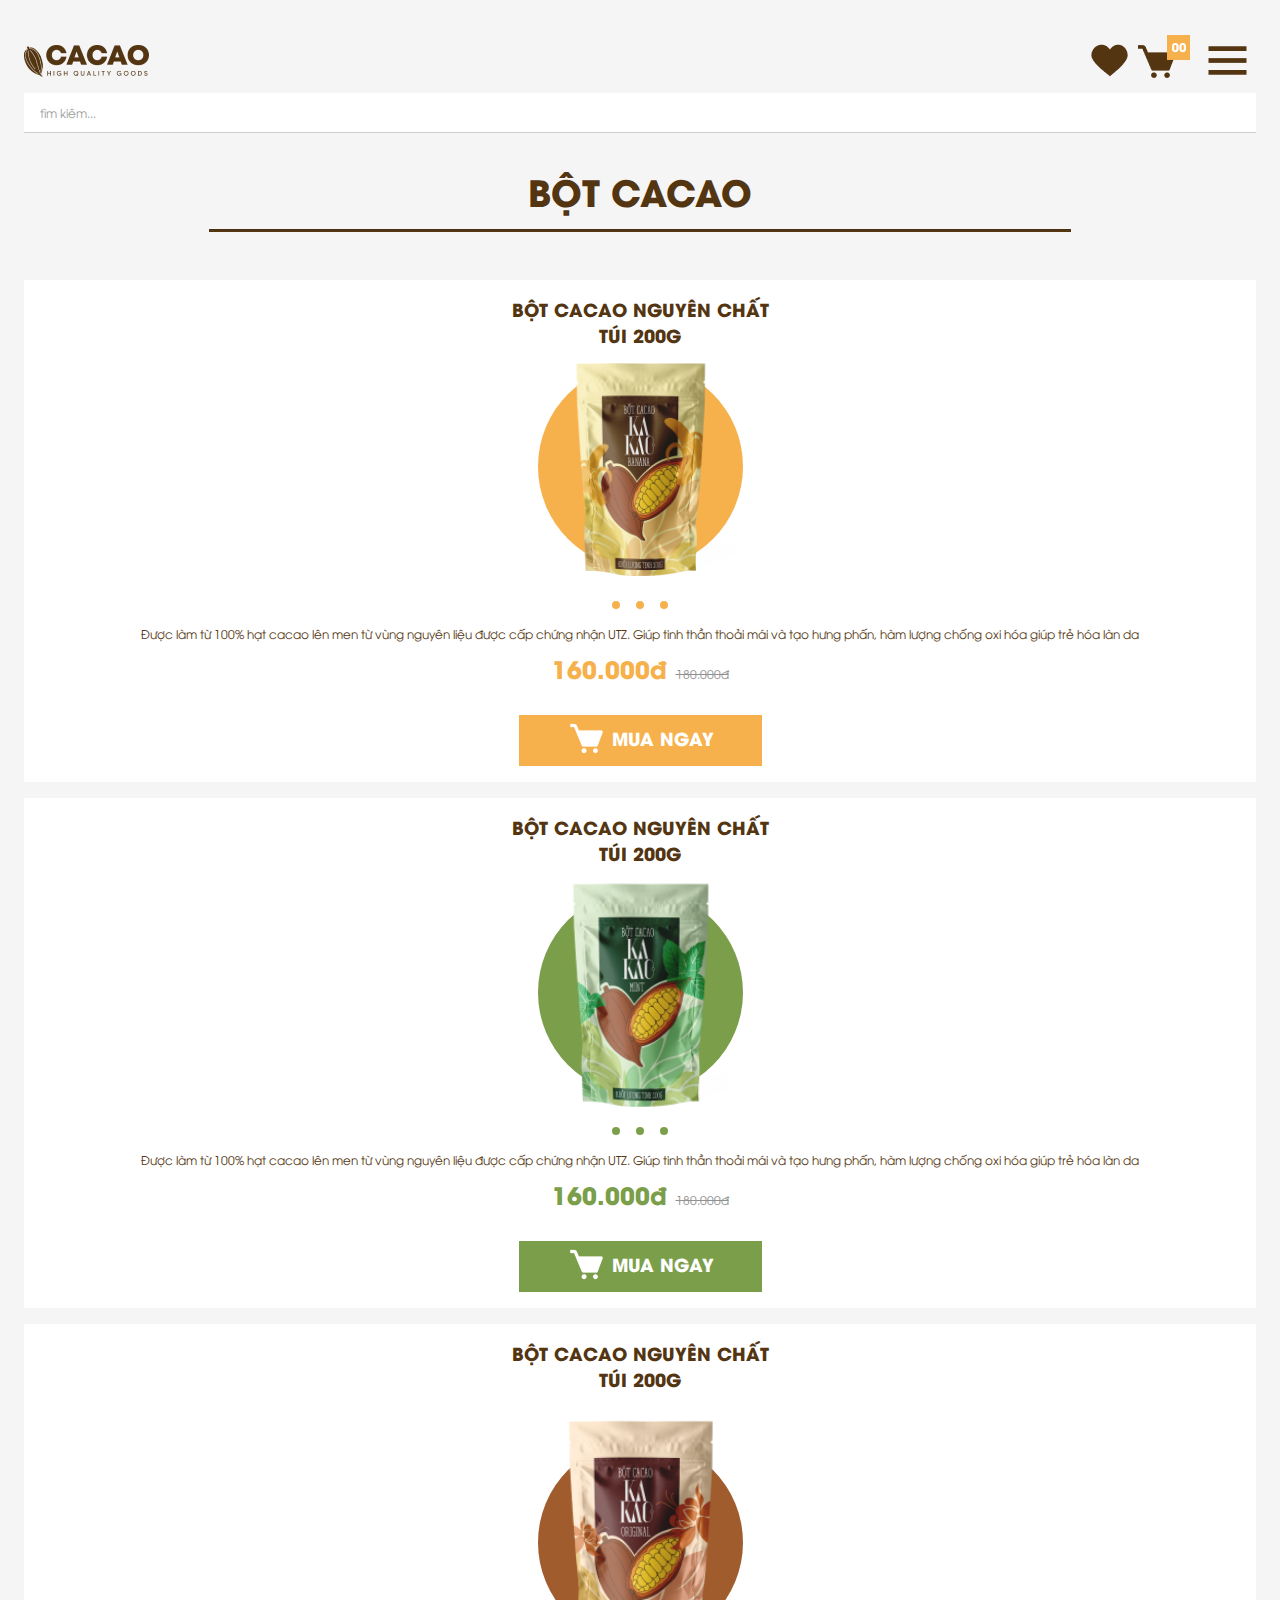
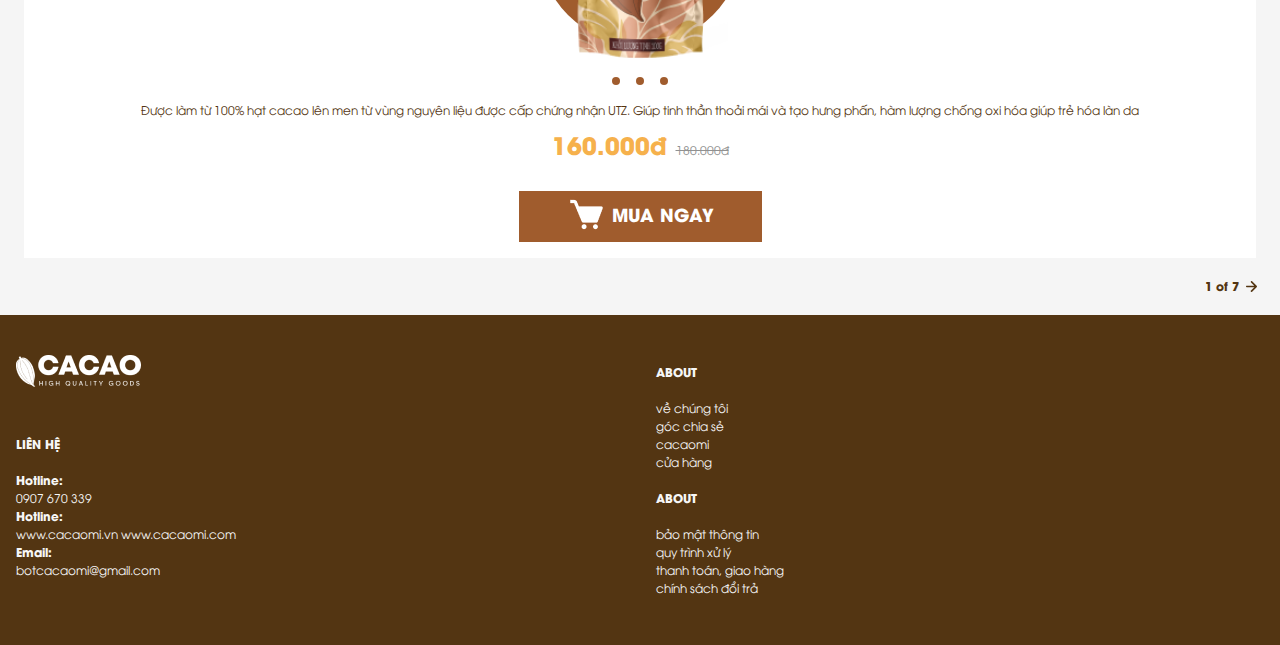
<file: listproduct.html>
<!DOCTYPE html>
<html lang="en">

<head>
  <meta charset="UTF-8">
  <meta name="viewport" content="width=device-width, initial-scale=1.0">
  <title>Home - Cacao Shop</title>
  <link href="https://fonts.googleapis.com/css2?family=Roboto:wght@100;300;400;500;700&display=swap" rel="stylesheet">
  <link rel="stylesheet" type="text/css" href="./assets/css/bootstrap.css" />
  <link rel="stylesheet" type="text/css" href="./assets/css/main.css" />
</head>

<body>
  <header class="pt-2 pb-3 mt-4">
    <div class="row m-0">
      <div class="col-12 pl-4 pr-4 d-flex justify-content-between">
        <div class="d-flex align-items-center" id="logoBackToHome"><img src="./assets/img/logo_light.png" alt=""></div>
        <div class="d-flex align-items-center justify-content-end" style="margin-top: -0.5rem;">
          <img src="./assets/img/heart.png" alt="" style="margin-top: 0.25rem;" id="btnFavoriteHeader">
          <img src="./assets/img/cart.png" alt="" style="margin: 0 0 0 0.5rem;" id="btnCartHeader">
          <img src="./assets/img/menu.png" alt="" style="margin: 0.5rem 0 0 -0.5rem;" id="btnToggleSidebar">
        </div>
      </div>
      <div class="col-12 pl-4 pr-4 d-flex justify-content-center">
        <input type="text" id="search" class="font-12" placeholder="tìm kiêm...">
      </div>
    </div>
    <div class="row m-0 p-0" id="sidebar">
      <div class="col-12 p-0" style="border-bottom: 1px solid #cecece;">
        <div class="d-flex justify-content-between menu-item" aria-expanded=false data-toggle="collapse" data-target="#productSidebar">
          <span class="font-bold-18 text-sidebar">SẢN PHẨM</span>
          <span class="font-bold-18 text-sidebar">
            <img src="./assets/img/narrow.png" alt="">
          </span>
        </div>
        <div id="productSidebar" class="mt-2 mb-5 collapse">
          <span class="d-inline-flex w-100 pl-5 ml-1 mt-4" id="btnBotCacao">BỘT CACAO</span>
          <span class="d-inline-flex w-100 pl-5 ml-1 mt-4">NGUYÊN LIỆU TỪ CACAO</span>
          <span class="d-inline-flex w-100 pl-5 ml-1 mt-4">SẢN PHẨM KHÁC</span>
          <span class="d-inline-flex w-100 pl-5 ml-1 mt-4">SẢN PHẨM BÁN CHẠY</span>
        </div>
      </div>
      <div class="col-12 p-0" style="border-bottom: 1px solid #cecece;">
        <div class="d-flex justify-content-between menu-item">
          <span class="font-bold-18 text-sidebar" id="aboutUsMenu">VỀ CHÚNG TÔI</span>
        </div>
      </div>
      <div class="col-12 p-0" style="border-bottom: 1px solid #cecece;">
        <div class="d-flex justify-content-between menu-item">
          <span class="font-bold-18 text-sidebar" id="newsMenu">TIN TỨC</span>
        </div>
      </div>
      <div class="col-12 p-0" style="border-bottom: 1px solid #cecece;">
        <div class="d-flex justify-content-between menu-item">
          <span class="font-bold-18 text-sidebar" id="contactMenu">LIÊN HỆ</span>
        </div>
      </div>
      <div class="col-12 p-0">
        <div class="d-flex justify-content-between menu-item">
          <span class="font-bold-18 text-sidebar">&emsp;</span>
        </div>
      </div>
      <div class="col-12 p-0">
        <div class="d-flex justify-content-between menu-item">
          <span class="font-bold-18 text-sidebar">&emsp;</span>
        </div>
      </div>
      <div class="col-12 p-0">
        <div class="d-flex justify-content-between menu-item">
          <span class="font-bold-18 text-sidebar">&emsp;</span>
        </div>
      </div>
      <div class="col-12 p-0">
        <div class="d-flex justify-content-between menu-item">
          <span class="font-bold-18 text-sidebar">&emsp;</span>
        </div>
      </div>
      <div class="col-12 p-0">
        <div class="d-flex justify-content-between menu-item">
          <span class="font-bold-18 text-sidebar">&emsp;</span>
        </div>
      </div>
      <div class="col-12 p-0">
        <div class="d-flex justify-content-between menu-item">
          <span class="font-bold-18 text-sidebar">&emsp;</span>
        </div>
      </div>
    </div>
  </header>
  <main>
    <!-- Overview Section -->
    <section class="pl-0 pr-0" style="margin-top: 1rem;">
      <div class="w-100 row m-0">
        <div class="w-100 d-flex justify-content-center" style="padding: 0 1.5em;">
          <span class="d-block font-bold-36 lh-52 text-brown">BỘT CACAO</span>
        </div>
      </div>
      <div class="row w-100 m-0 justify-content-center" style="padding: 0 1.5rem;">
        <hr style="width: 70%; margin-left: auto; margin-right: auto; height: 2px; background-color: #533512; margin-top: 0.75rem; margin-bottom: 3rem;"/>
      </div>
      <div class="row w-100 m-0 pl-4 pr-4">
        <div class="col-12" style="padding: 1rem 1.5rem; background-color: #fff;">
          <p class="font-bold-18 lh-26 text-center text-brown">BỘT CACAO NGUYÊN CHẤT<br/>TÚI 200G</p>
          <div class="w-100 d-flex justify-content-center">
            <div style="background: #F6B14C; width: 205px;height: 205px;border-radius: 50%;"></div>
            <img src="./assets/img/product4.png" alt="" style="position: absolute; top: 2rem; width: 12rem;">
          </div>
          <div class="w-100 d-flex justify-content-center" style="margin-top: 2rem;">
            <div style="width: 8px;height: 8px; background-color: #F6B14C; border-radius: 50%;margin: 0 0.5rem;"></div>
            <div style="width: 8px;height: 8px; background-color: #F6B14C; border-radius: 50%;margin: 0 0.5rem;"></div>
            <div style="width: 8px;height: 8px; background-color: #F6B14C; border-radius: 50%;margin: 0 0.5rem;"></div>
          </div>
          <p class="font-12 lh-18 text-brown pr-1 pl-1 mt-3" style="text-align: center;">
            Được làm từ 100% hạt cacao lên men từ vùng nguyên liệu được cấp chứng nhận UTZ. 
            Giúp tinh thần thoải mái và tạo hưng phấn, hàm lượng chống oxi hóa giúp trẻ hóa làn da
          </p>
          <p class="font-12 lh-18 text-brown pr-1 pl-1 mt-3" style="text-align: center;">
            <span class="font-bold-24" style="color: #F6B14C;">160.000đ</span>&ensp;
            <span class="font-12 lh-16" style="color: #919191;text-decoration: line-through;">180.000đ</span>
          </p>
          <div class="w-100 d-flex justify-content-center" style="margin-top: 2rem;">
            <button id="btnQuickBuy1" class="btn-main text-white font-bold-18 lh-26 pl-5 pr-5 pt-2 pb-2" style="background-color: #F6B14C;">
              <img src="./assets/img/cart3.png" alt="" style="margin-top: -0.25rem;">
              <span class="d-inline-block">MUA NGAY</span>
            </button>
          </div>
        </div>
      </div>
      <div class="row w-100 m-0 pl-4 pr-4 mt-3">
        <div class="col-12" style="padding: 1rem 1.5rem; background-color: #fff;">
          <p class="font-bold-18 lh-26 text-center text-brown mb-4">BỘT CACAO NGUYÊN CHẤT<br/>TÚI 200G</p>
          <div class="w-100 d-flex justify-content-center">
            <div style="background: #7B9E4A; width: 205px;height: 205px;border-radius: 50%;"></div>
            <img src="./assets/img/product2.png" alt="" style="position: absolute; top: 2rem; width: 11rem;">
          </div>
          <div class="w-100 d-flex justify-content-center" style="margin-top: 2rem;">
            <div style="width: 8px;height: 8px; background-color: #7B9E4A; border-radius: 50%;margin: 0 0.5rem;"></div>
            <div style="width: 8px;height: 8px; background-color: #7B9E4A; border-radius: 50%;margin: 0 0.5rem;"></div>
            <div style="width: 8px;height: 8px; background-color: #7B9E4A; border-radius: 50%;margin: 0 0.5rem;"></div>
          </div>
          <p class="font-12 lh-18 text-brown pr-1 pl-1 mt-3" style="text-align: center;">
            Được làm từ 100% hạt cacao lên men từ vùng nguyên liệu được cấp chứng nhận UTZ. 
            Giúp tinh thần thoải mái và tạo hưng phấn, hàm lượng chống oxi hóa giúp trẻ hóa làn da
          </p>
          <p class="font-12 lh-18 text-brown pr-1 pl-1 mt-3" style="text-align: center;">
            <span class="font-bold-24" style="color: #7B9E4A;">160.000đ</span>&ensp;
            <span class="font-12 lh-16" style="color: #919191;text-decoration: line-through;">180.000đ</span>
          </p>
          <div class="w-100 d-flex justify-content-center" style="margin-top: 2rem;">
            <button id="btnQuickBuy2" class="btn-main text-white font-bold-18 lh-26 pl-5 pr-5 pt-2 pb-2" style="background-color: #7B9E4A;">
              <img src="./assets/img/cart3.png" alt="" style="margin-top: -0.25rem;">
              <span class="d-inline-block">MUA NGAY</span>
            </button>
          </div>
        </div>
      </div>
      <div class="row w-100 m-0 pl-4 pr-4 mt-3">
        <div class="col-12" style="padding: 1rem 1.5rem; background-color: #fff;">
          <p class="font-bold-18 lh-26 text-center text-brown mb-5">BỘT CACAO NGUYÊN CHẤT<br/>TÚI 200G</p>
          <div class="w-100 d-flex justify-content-center">
            <div style="background: #A05C2D; width: 205px;height: 205px;border-radius: 50%;"></div>
            <img src="./assets/img/product3.png" alt="" style="position: absolute; top: 2.5rem; width: 11rem;">
          </div>
          <div class="w-100 d-flex justify-content-center" style="margin-top: 2rem;">
            <div style="width: 8px;height: 8px; background-color: #A05C2D; border-radius: 50%;margin: 0 0.5rem;"></div>
            <div style="width: 8px;height: 8px; background-color: #A05C2D; border-radius: 50%;margin: 0 0.5rem;"></div>
            <div style="width: 8px;height: 8px; background-color: #A05C2D; border-radius: 50%;margin: 0 0.5rem;"></div>
          </div>
          <p class="font-12 lh-18 text-brown pr-1 pl-1 mt-3" style="text-align: center;">
            Được làm từ 100% hạt cacao lên men từ vùng nguyên liệu được cấp chứng nhận UTZ. 
            Giúp tinh thần thoải mái và tạo hưng phấn, hàm lượng chống oxi hóa giúp trẻ hóa làn da
          </p>
          <p class="font-12 lh-18 text-brown pr-1 pl-1 mt-3" style="text-align: center;">
            <span class="font-bold-24" style="color: #F6B14C;">160.000đ</span>&ensp;
            <span class="font-12 lh-16" style="color: #919191;text-decoration: line-through;">180.000đ</span>
          </p>
          <div class="w-100 d-flex justify-content-center" style="margin-top: 2rem;">
            <button id="btnQuickBuy3" class="btn-main text-white font-bold-18 lh-26 pl-5 pr-5 pt-2 pb-2" style="background-color: #A05C2D;">
              <img src="./assets/img/cart3.png" alt="" style="margin-top: -0.25rem;">
              <span class="d-inline-block">MUA NGAY</span>
            </button>
          </div>
        </div>
      </div>
      <div class="row w-100 m-0 mt-1">
        <div class="col-12 d-flex justify-content-end" style="padding: 1rem">
          <span class="font-bold-12 text-brown lh-16">1 of 7</span>
          <img src="./assets/img/bi_arrow-up-short.png" alt="" style="margin-top: -0.25rem;">
        </div>
      </div>
    </section>

    <!-- Footer -->
    <footer>
      <div class="row m-0 pt-4 pb-0 pr-3 pl-3">
        <div class="col-6 p-0">
          <img src="./assets/img/logo.png" alt="">
          <div class="mt-5 font-12">
            <b>LIÊN HỆ</b><br/> <br/>
            <b>Hotline:</b><br/>
            0907 670 339 <br/>
            <b>Hotline:</b><br/>
             www.cacaomi.vn www.cacaomi.com <br/>
            <b>Email:</b><br/> botcacaomi@gmail.com
          </div>
        </div>
        <div class="col-6 m-0 pl-3">
          <div class="font-12" style="margin-top: 0.5rem;">
            <b>ABOUT</b><br/> <br/>
            về chúng tôi <br/>
            góc chia sẻ<br/>
            cacaomi<br/>
            cửa hàng <br/><br/>
            <b>ABOUT</b><br/> <br/>
            bảo mật thông tin <br/>
            quy trình xử lý<br/>
            thanh toán, giao hàng<br/>
            chính sách đổi trả
          </div>
        </div>
      </div>
    </footer>
  </main>

  <script type="application/javascript" src="./assets/js/jquery.js"></script>
  <script type="application/javascript" src="./assets/js/bootstrap.js"></script>
  <script type="application/javascript" src="./assets/js/main.js"></script>
</body>
</html>
</file>
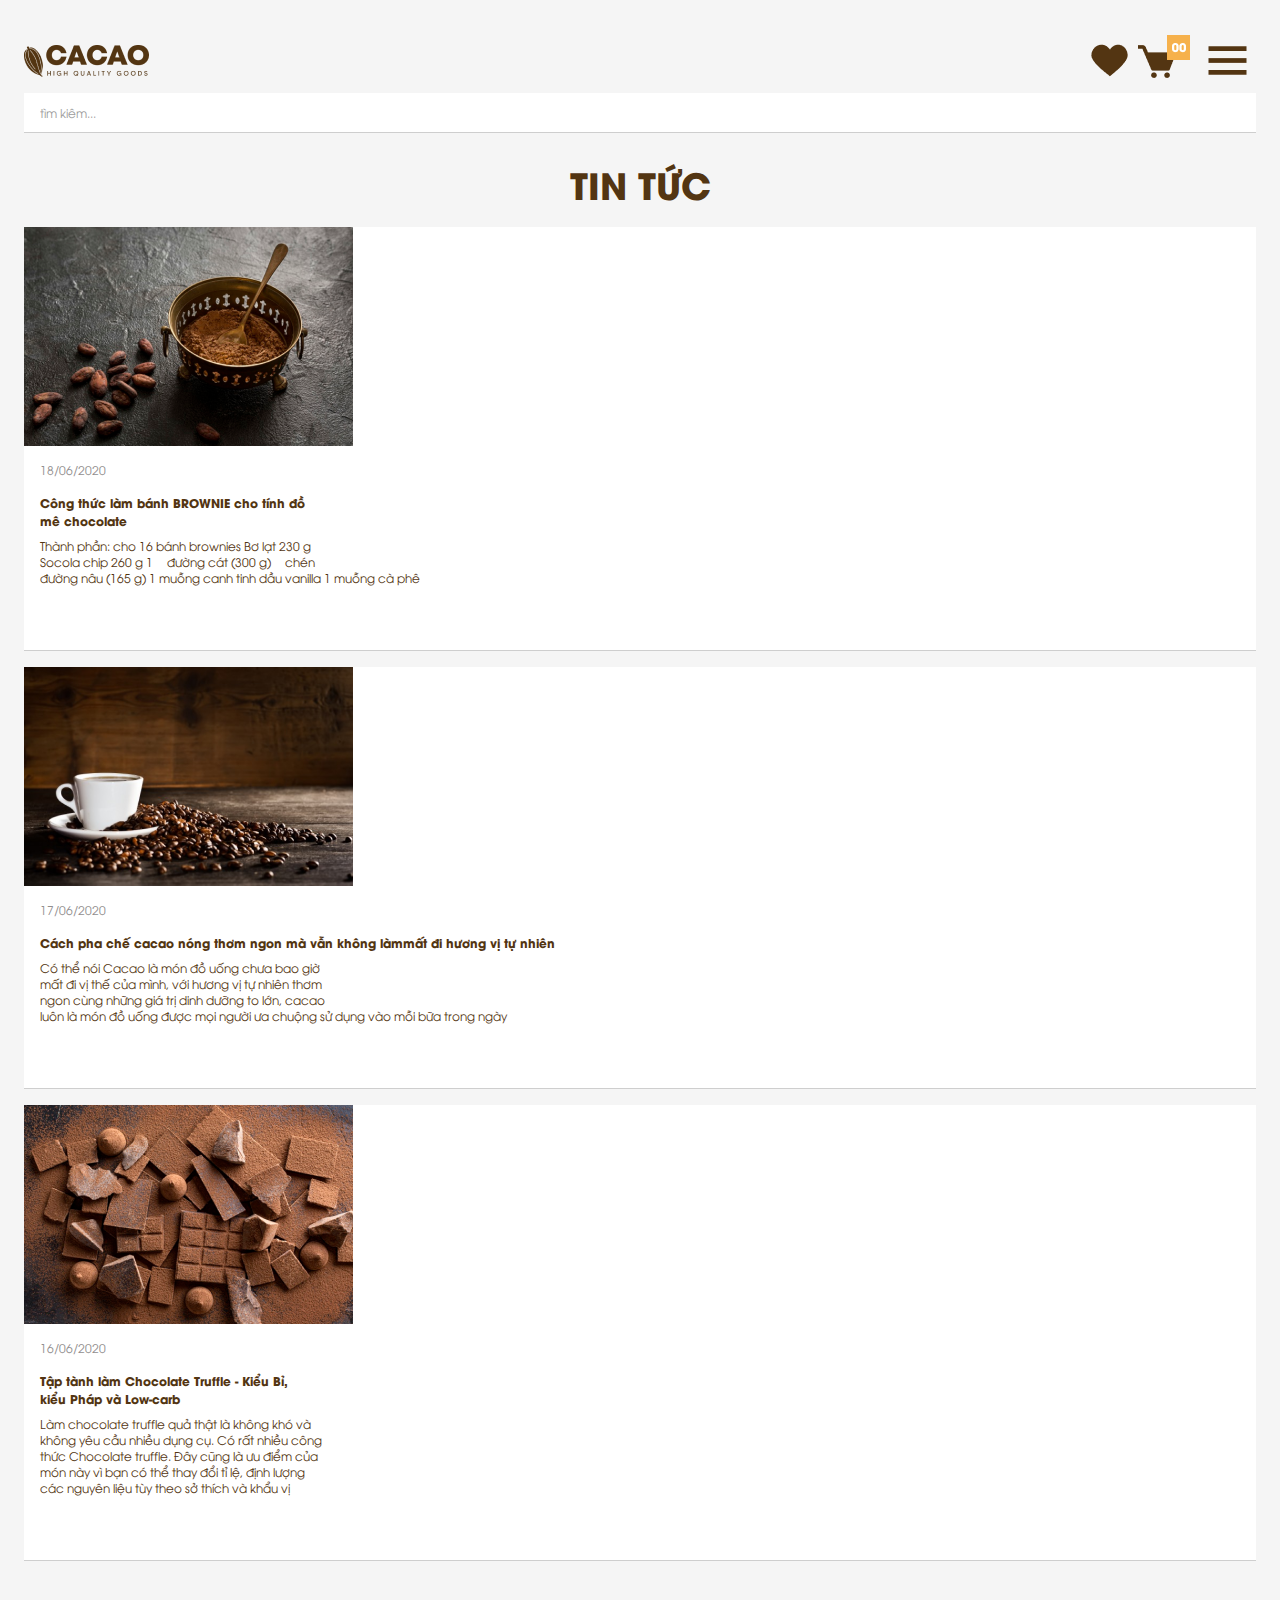
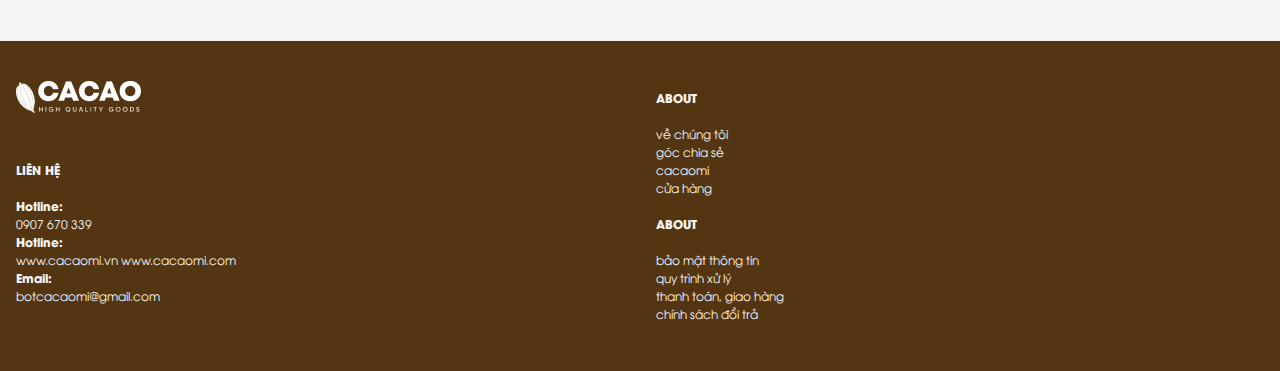
<file: news.html>
<!DOCTYPE html>
<html lang="en">

<head>
  <meta charset="UTF-8">
  <meta name="viewport" content="width=device-width, initial-scale=1.0">
  <title>Home - Cacao Shop</title>
  <link href="https://fonts.googleapis.com/css2?family=Roboto:wght@100;300;400;500;700&display=swap" rel="stylesheet">
  <link rel="stylesheet" type="text/css" href="./assets/css/bootstrap.css" />
  <link rel="stylesheet" type="text/css" href="./assets/css/main.css" />
</head>

<body>
  <header class="pt-2 pb-3 mt-4">
    <div class="row m-0">
      <div class="col-12 pl-4 pr-4 d-flex justify-content-between">
        <div class="d-flex align-items-center" id="logoBackToHome"><img src="./assets/img/logo_light.png" alt=""></div>
        <div class="d-flex align-items-center justify-content-end" style="margin-top: -0.5rem;">
          <img src="./assets/img/heart.png" alt="" style="margin-top: 0.25rem;" id="btnFavoriteHeader">
          <img src="./assets/img/cart.png" alt="" style="margin: 0 0 0 0.5rem;" id="btnCartHeader">
          <img src="./assets/img/menu.png" alt="" style="margin: 0.5rem 0 0 -0.5rem;" id="btnToggleSidebar">
        </div>
      </div>
      <div class="col-12 pl-4 pr-4 d-flex justify-content-center">
        <input type="text" id="search" class="font-12" placeholder="tìm kiêm...">
      </div>
    </div>
    <div class="row m-0 p-0" id="sidebar">
      <div class="col-12 p-0" style="border-bottom: 1px solid #cecece;">
        <div class="d-flex justify-content-between menu-item" aria-expanded=false data-toggle="collapse" data-target="#productSidebar">
          <span class="font-bold-18 text-sidebar">SẢN PHẨM</span>
          <span class="font-bold-18 text-sidebar">
            <img src="./assets/img/narrow.png" alt="">
          </span>
        </div>
        <div id="productSidebar" class="mt-2 mb-5 collapse">
          <span class="d-inline-flex w-100 pl-5 ml-1 mt-4" id="btnBotCacao">BỘT CACAO</span>
          <span class="d-inline-flex w-100 pl-5 ml-1 mt-4">NGUYÊN LIỆU TỪ CACAO</span>
          <span class="d-inline-flex w-100 pl-5 ml-1 mt-4">SẢN PHẨM KHÁC</span>
          <span class="d-inline-flex w-100 pl-5 ml-1 mt-4">SẢN PHẨM BÁN CHẠY</span>
        </div>
      </div>
      <div class="col-12 p-0" style="border-bottom: 1px solid #cecece;">
        <div class="d-flex justify-content-between menu-item">
          <span class="font-bold-18 text-sidebar" id="aboutUsMenu">VỀ CHÚNG TÔI</span>
        </div>
      </div>
      <div class="col-12 p-0" style="border-bottom: 1px solid #cecece;">
        <div class="d-flex justify-content-between menu-item">
          <span class="font-bold-18 text-sidebar" id="newsMenu">TIN TỨC</span>
        </div>
      </div>
      <div class="col-12 p-0" style="border-bottom: 1px solid #cecece;">
        <div class="d-flex justify-content-between menu-item">
          <span class="font-bold-18 text-sidebar" id="contactMenu">LIÊN HỆ</span>
        </div>
      </div>
      <div class="col-12 p-0">
        <div class="d-flex justify-content-between menu-item">
          <span class="font-bold-18 text-sidebar">&emsp;</span>
        </div>
      </div>
      <div class="col-12 p-0">
        <div class="d-flex justify-content-between menu-item">
          <span class="font-bold-18 text-sidebar">&emsp;</span>
        </div>
      </div>
      <div class="col-12 p-0">
        <div class="d-flex justify-content-between menu-item">
          <span class="font-bold-18 text-sidebar">&emsp;</span>
        </div>
      </div>
      <div class="col-12 p-0">
        <div class="d-flex justify-content-between menu-item">
          <span class="font-bold-18 text-sidebar">&emsp;</span>
        </div>
      </div>
      <div class="col-12 p-0">
        <div class="d-flex justify-content-between menu-item">
          <span class="font-bold-18 text-sidebar">&emsp;</span>
        </div>
      </div>
      <div class="col-12 p-0">
        <div class="d-flex justify-content-between menu-item">
          <span class="font-bold-18 text-sidebar">&emsp;</span>
        </div>
      </div>
    </div>
  </header>
  <main>
    <!-- Overview Section -->
    <section class="mt-0 pl-0 pr-0 w-100" class="row m-0">
      <div class="col-12 pr-4 pl-4">
        <p class="w-100 font-bold-36 text-center text-brown pt-2">TIN TỨC</p>
        <div class="w-100 pb-5" style="border-bottom: 1.5px solid #cecece; background-color: #fff;">
          <img src="./assets/img/news1.png" alt="">
          <div style="padding: 0 1rem;">
          <p style="color: #918E8E;" class="font-12 lh-16 mt-3">18/06/2020</p>
          <p class="lh-18 font-bold-12 text-brown">Công thức làm bánh BROWNIE cho tính đồ<br/>mê chocolate</p>
          <p class="lh-16 font-12 text-brown" style="margin-top: -0.5rem;">
            Thành phần: cho 16 bánh brownies Bơ lạt 230 g<br/>
            Socola chip 260 g 1 ½ đường cát (300 g) ¾ chén<br/>
            đường nâu (165 g) 1 muỗng canh tinh dầu vanilla 1
            muỗng cà phê
          </p>
          </div>
        </div>
        <div class="w-100 mt-3 pb-5" style="border-bottom: 1.5px solid #cecece; background-color: #fff;">
          <img src="./assets/img/news2.png" alt="">
          <div style="padding: 0 1rem;">
          <p style="color: #918E8E;" class="font-12 lh-16 mt-3">17/06/2020</p>
          <p class="lh-18 font-bold-12 text-brown">
            Cách pha chế cacao nóng thơm ngon mà vẫn không làmmất đi hương vị tự nhiên
          </p>
          <p class="lh-16 font-12 text-brown" style="margin-top: -0.5rem;">
            Có thể nói Cacao là món đồ uống chưa bao giờ<br/>
            mất đi vị thế của mình, với hương vị tự nhiên thơm<br/>
            ngon cùng những giá trị dinh dưỡng to lớn, cacao<br/>
            luôn là món đồ uống được mọi người ưa chuộng sử
            dụng vào mỗi bữa trong ngày
          </p>
          </div>
        </div>
        <div class="w-100 mt-3 pb-5" style="margin-bottom: 5rem;border-bottom: 1.5px solid #cecece; background-color: #fff;">
          <img src="./assets/img/news3.png" alt="">
          <div style="padding: 0 1rem;">
          <p style="color: #918E8E;" class="font-12 lh-16 mt-3">16/06/2020</p>
          <p class="lh-18 font-bold-12 text-brown">Tập tành làm Chocolate Truffle - Kiểu Bỉ,<br/>kiểu Pháp và Low-carb</p>
          <p class="lh-16 font-12 text-brown" style="margin-top: -0.5rem;">
            Làm chocolate truffle quả thật là không khó và<br/>
            không yêu cầu nhiều dụng cụ. Có rất nhiều công<br/>
            thức Chocolate truffle. Đây cũng là ưu điểm của<br/>
            món này vì bạn có thể thay đổi tỉ lệ, định lượng<br/>
            các nguyên liệu tùy theo sở thích và khẩu vị
          </p>
          </div>
        </div>
      </div>
    </section>

    <!-- Footer -->
    <footer>
      <div class="row m-0 pt-4 pb-0 pr-3 pl-3">
        <div class="col-6 p-0">
          <img src="./assets/img/logo.png" alt="">
          <div class="mt-5 font-12">
            <b>LIÊN HỆ</b><br/> <br/>
            <b>Hotline:</b><br/>
            0907 670 339 <br/>
            <b>Hotline:</b><br/>
             www.cacaomi.vn www.cacaomi.com <br/>
            <b>Email:</b><br/> botcacaomi@gmail.com
          </div>
        </div>
        <div class="col-6 m-0 pl-3">
          <div class="font-12" style="margin-top: 0.5rem;">
            <b>ABOUT</b><br/> <br/>
            về chúng tôi <br/>
            góc chia sẻ<br/>
            cacaomi<br/>
            cửa hàng <br/><br/>
            <b>ABOUT</b><br/> <br/>
            bảo mật thông tin <br/>
            quy trình xử lý<br/>
            thanh toán, giao hàng<br/>
            chính sách đổi trả
          </div>
        </div>
      </div>
    </footer>
  </main>

  <script type="application/javascript" src="./assets/js/jquery.js"></script>
  <script type="application/javascript" src="./assets/js/bootstrap.js"></script>
  <script type="application/javascript" src="./assets/js/main.js"></script>
</body>
</html>
</file>
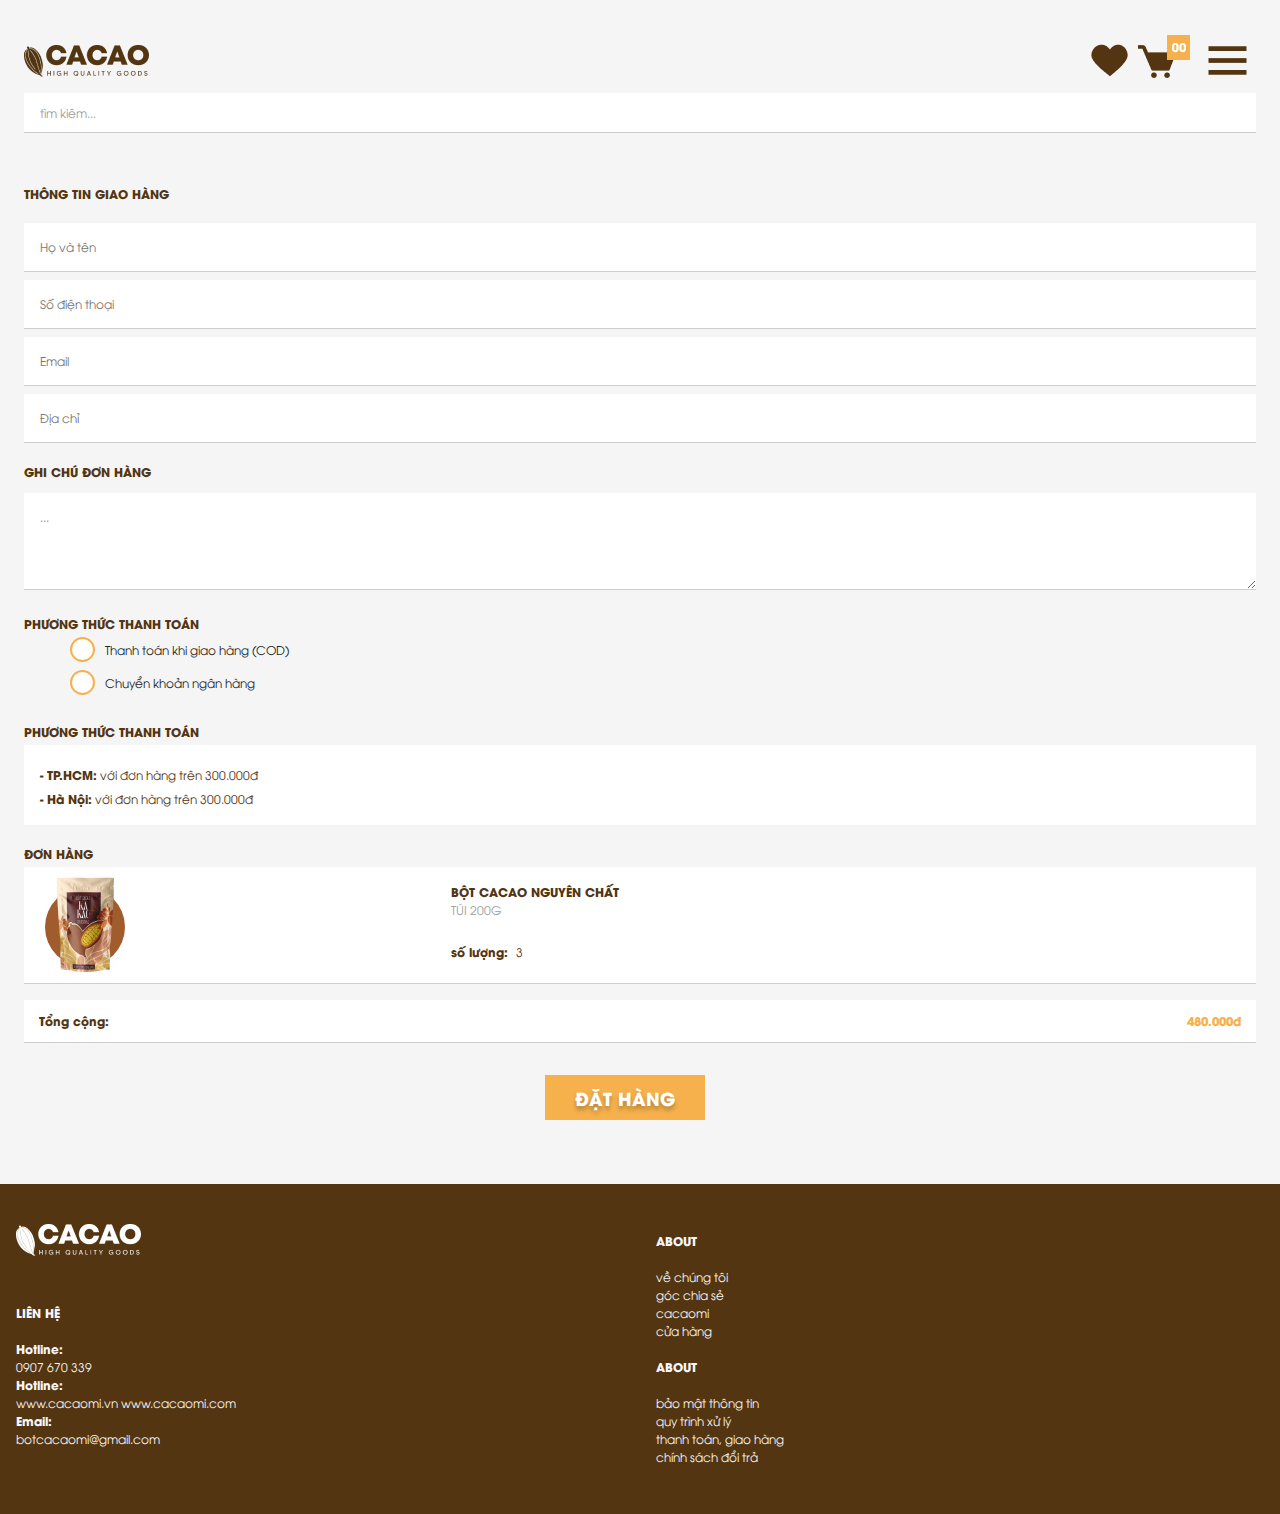
<file: order.html>
<!DOCTYPE html>
<html lang="en">

<head>
  <meta charset="UTF-8">
  <meta name="viewport" content="width=device-width, initial-scale=1.0">
  <title>Home - Cacao Shop</title>
  <link href="https://fonts.googleapis.com/css2?family=Roboto:wght@100;300;400;500;700&display=swap" rel="stylesheet">
  <link rel="stylesheet" type="text/css" href="./assets/css/bootstrap.css" />
  <link rel="stylesheet" type="text/css" href="./assets/css/main.css" />
</head>

<body>
  <header class="pt-2 pb-3 mt-4">
    <div class="row m-0">
      <div class="col-12 pl-4 pr-4 d-flex justify-content-between">
        <div class="d-flex align-items-center" id="logoBackToHome"><img src="./assets/img/logo_light.png" alt=""></div>
        <div class="d-flex align-items-center justify-content-end" style="margin-top: -0.5rem;">
          <img src="./assets/img/heart.png" alt="" style="margin-top: 0.25rem;" id="btnFavoriteHeader">
          <img src="./assets/img/cart.png" alt="" style="margin: 0 0 0 0.5rem;" id="btnCartHeader">
          <img src="./assets/img/menu.png" alt="" style="margin: 0.5rem 0 0 -0.5rem;" id="btnToggleSidebar">
        </div>
      </div>
      <div class="col-12 pl-4 pr-4 d-flex justify-content-center">
        <input type="text" id="search" class="font-12" placeholder="tìm kiêm...">
      </div>
    </div>
    <div class="row m-0 p-0" id="sidebar">
      <div class="col-12 p-0" style="border-bottom: 1px solid #cecece;">
        <div class="d-flex justify-content-between menu-item" aria-expanded=false data-toggle="collapse" data-target="#productSidebar">
          <span class="font-bold-18 text-sidebar">SẢN PHẨM</span>
          <span class="font-bold-18 text-sidebar">
            <img src="./assets/img/narrow.png" alt="">
          </span>
        </div>
        <div id="productSidebar" class="mt-2 mb-5 collapse">
          <span class="d-inline-flex w-100 pl-5 ml-1 mt-4" id="btnBotCacao">BỘT CACAO</span>
          <span class="d-inline-flex w-100 pl-5 ml-1 mt-4">NGUYÊN LIỆU TỪ CACAO</span>
          <span class="d-inline-flex w-100 pl-5 ml-1 mt-4">SẢN PHẨM KHÁC</span>
          <span class="d-inline-flex w-100 pl-5 ml-1 mt-4">SẢN PHẨM BÁN CHẠY</span>
        </div>
      </div>
      <div class="col-12 p-0" style="border-bottom: 1px solid #cecece;">
        <div class="d-flex justify-content-between menu-item">
          <span class="font-bold-18 text-sidebar" id="aboutUsMenu">VỀ CHÚNG TÔI</span>
        </div>
      </div>
      <div class="col-12 p-0" style="border-bottom: 1px solid #cecece;">
        <div class="d-flex justify-content-between menu-item">
          <span class="font-bold-18 text-sidebar" id="newsMenu">TIN TỨC</span>
        </div>
      </div>
      <div class="col-12 p-0" style="border-bottom: 1px solid #cecece;">
        <div class="d-flex justify-content-between menu-item">
          <span class="font-bold-18 text-sidebar" id="contactMenu">LIÊN HỆ</span>
        </div>
      </div>
      <div class="col-12 p-0">
        <div class="d-flex justify-content-between menu-item">
          <span class="font-bold-18 text-sidebar">&emsp;</span>
        </div>
      </div>
      <div class="col-12 p-0">
        <div class="d-flex justify-content-between menu-item">
          <span class="font-bold-18 text-sidebar">&emsp;</span>
        </div>
      </div>
      <div class="col-12 p-0">
        <div class="d-flex justify-content-between menu-item">
          <span class="font-bold-18 text-sidebar">&emsp;</span>
        </div>
      </div>
      <div class="col-12 p-0">
        <div class="d-flex justify-content-between menu-item">
          <span class="font-bold-18 text-sidebar">&emsp;</span>
        </div>
      </div>
      <div class="col-12 p-0">
        <div class="d-flex justify-content-between menu-item">
          <span class="font-bold-18 text-sidebar">&emsp;</span>
        </div>
      </div>
      <div class="col-12 p-0">
        <div class="d-flex justify-content-between menu-item">
          <span class="font-bold-18 text-sidebar">&emsp;</span>
        </div>
      </div>
    </div>
  </header>
  <main style="overflow-x: hidden;">
    <!-- Overview Section -->
    <section class="w-100 row m-0">
      <div class="col-12 pr-4 pl-4">
        <div id="orderForm">
          <p class="w-100 text-sidebar font-bold-12" style="margin-top: 2rem;">THÔNG TIN GIAO HÀNG</p>
          <input type="text" placeholder="Họ và tên" class="w-100 font-12 lh-16" style="margin-top: 0;" />
          <input type="text" placeholder="Số điện thoại" class="w-100 font-12 lh-16" />
          <input type="text" placeholder="Email" class="w-100 font-12 lh-16" />
          <input type="text" placeholder="Địa chỉ" class="w-100 font-12 lh-16" />
          <span class="d-inline-block text-sidebar font-bold-12" style="margin-top: 1rem;">GHI CHÚ ĐƠN HÀNG</span>
          <textarea type="text" placeholder="..." class="w-100 font-12 lh-16" rows="4"></textarea>
          <span class="d-inline-block text-sidebar font-bold-12" style="margin-top: 1rem;">PHƯƠNG THỨC THANH TOÁN</span>
          <div class="radio-group">
            <label class="container font-12 lh-16">Thanh toán khi giao hàng (COD)
              <input type="radio" name="radio">
              <span class="checkmark"></span>
            </label>
            <label class="container font-12 lh-16">Chuyển khoản ngân hàng
              <input type="radio" name="radio">
              <span class="checkmark"></span>
            </label>
          </div>
          <span class="d-inline-block text-sidebar font-bold-12" style="margin-top: 1rem;">PHƯƠNG THỨC THANH TOÁN</span>
          <div class="p-3" style="background-color: #fff;">
            <span class="d-inline-block w-100 font-12 lh-18 text-brown"><b>- TP.HCM:</b> với đơn hàng trên 300.000đ</span>
            <span class="d-inline-block w-100 font-12 lh-18 text-brown" style="margin-top: -0.75rem;"><b>- Hà Nội:</b> với đơn hàng trên 300.000đ</span>
          </div>

          <span class="d-inline-block text-sidebar font-bold-12" style="margin-top: 1rem;">ĐƠN HÀNG</span>
          <div class="row w-100 m-0 justify-content-center">
            <div class="col-4" style="border-bottom: 1.5px solid #cecece; position: relative; background-color: #fff;">
              <div style="border-radius: 50%; background-color: #A05C2D; width: 80px; height: 80px; position: absolute; left: 1.3rem;top: 1.25rem;"></div>
              <img src="./assets/img/product1.png" alt="" style="position: absolute; left: 1.75rem;top: -0.75rem;transform: scale(1);">
            </div>
            <div class="col-8" style="border-bottom: 1.5px solid #cecece; padding: 1rem; background-color: #fff;">
              <p class="font-bold-12 lh-18 text-brown">BỘT CACAO NGUYÊN CHẤT</p>
              <p class="font-12 lh-18" style="color: #a0a0a0; margin-top: -1rem; margin-bottom: 1.5rem;">TÚI 200G</p>
              <div class="w-100 d-flex justify-content-start">
                <span class="d-inline-block font-bold-12 text-brown lh-18">số lượng:</span>&ensp;
                <span class="d-inline-block font-12 lh-18 text-brown">3</span>
              </div>
            </div>
          </div>
          <div class="row m-0 w-100">
            <div class="col-12 d-flex justify-content-between pt-2 pb-2" style="background-color: #fff;margin: 1rem 0;border-bottom: 1.5px solid #cecece; ">
            <span class="font-bold-12 lh-26 text-brown">Tổng cộng:</span>
            <span class="font-bold-12 lh-26" style="background-color: #fff;color: #F6B14C;">480.000đ</span>
            </div>
          </div>
          <div class="row w-100 d-flex justify-content-center" style="padding: 0 1.5rem;margin: 1.5erm 0;">
            <button class="btn-main font-bold-18 lh-26 text-white" style="background-color: #F6B14C; width: 10rem;" id="btnOrder">ĐẶT HÀNG</button>
          </div>
        </div>
      </div>
    </section>

    <!-- Footer -->
    <footer>
      <div class="row m-0 pt-4 pb-0 pr-3 pl-3">
        <div class="col-6 p-0">
          <img src="./assets/img/logo.png" alt="">
          <div class="mt-5 font-12">
            <b>LIÊN HỆ</b><br/> <br/>
            <b>Hotline:</b><br/>
            0907 670 339 <br/>
            <b>Hotline:</b><br/>
             www.cacaomi.vn www.cacaomi.com <br/>
            <b>Email:</b><br/> botcacaomi@gmail.com
          </div>
        </div>
        <div class="col-6 m-0 pl-3">
          <div class="font-12" style="margin-top: 0.5rem;">
            <b>ABOUT</b><br/> <br/>
            về chúng tôi <br/>
            góc chia sẻ<br/>
            cacaomi<br/>
            cửa hàng <br/><br/>
            <b>ABOUT</b><br/> <br/>
            bảo mật thông tin <br/>
            quy trình xử lý<br/>
            thanh toán, giao hàng<br/>
            chính sách đổi trả
          </div>
        </div>
      </div>
    </footer>
  </main>

  <script type="application/javascript" src="./assets/js/jquery.js"></script>
  <script type="application/javascript" src="./assets/js/bootstrap.js"></script>
  <script type="application/javascript" src="./assets/js/main.js"></script>
</body>
</html>
</file>
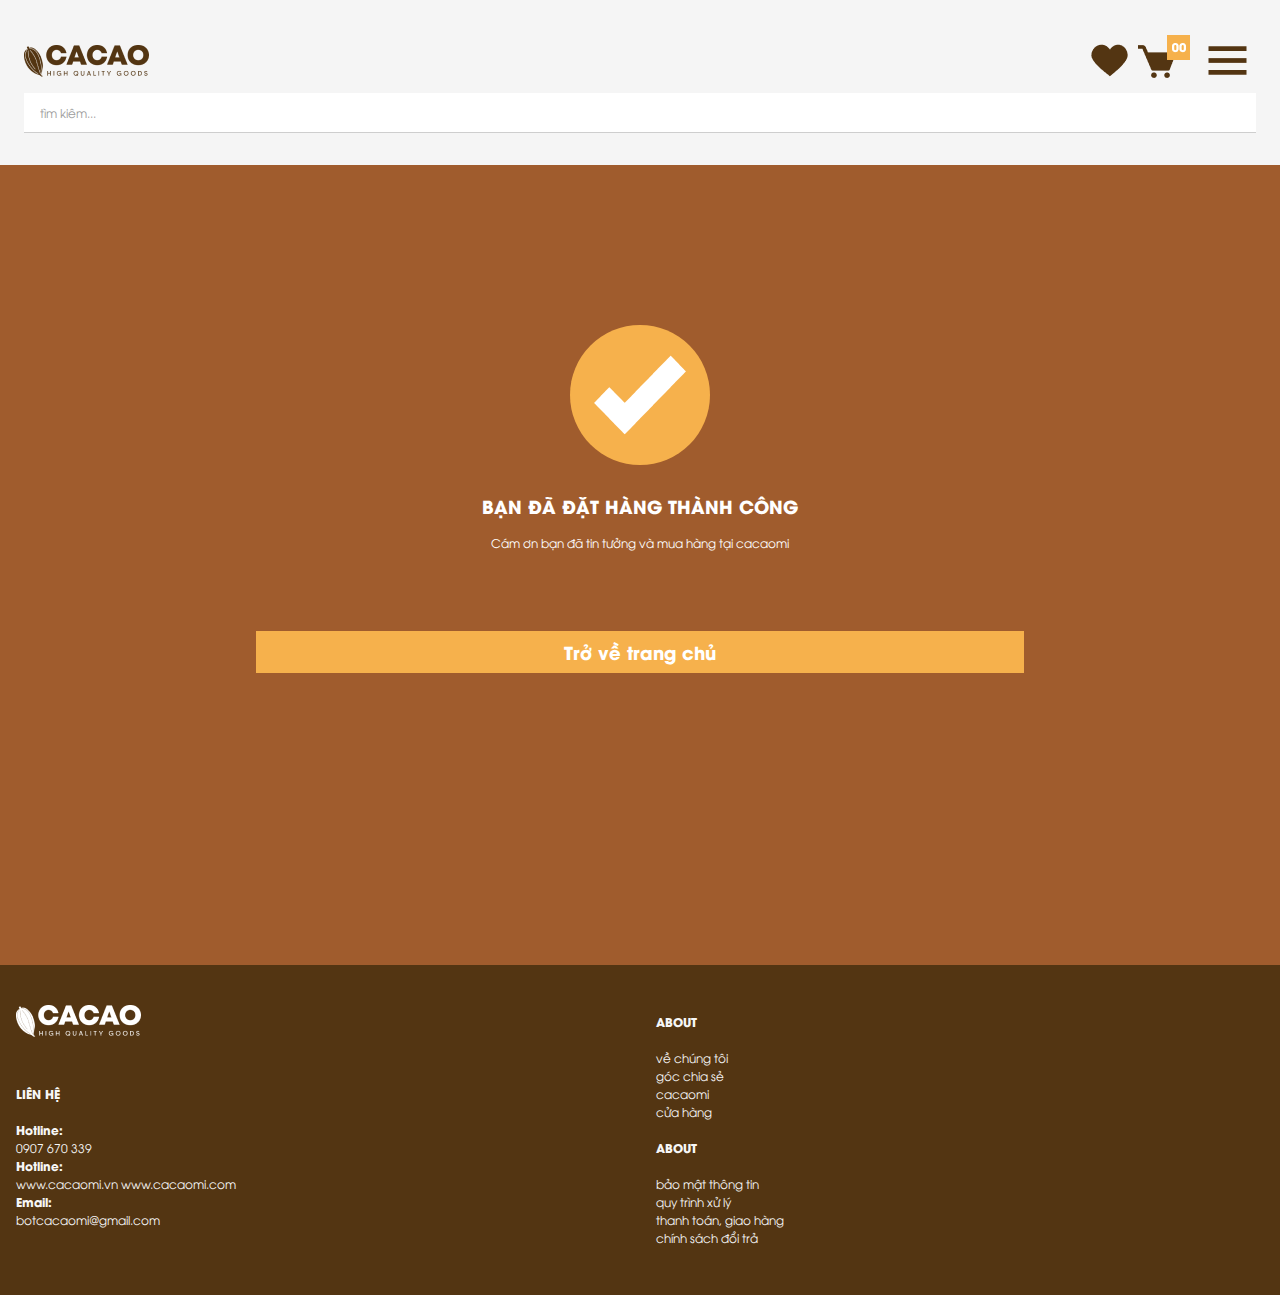
<file: success.html>
<!DOCTYPE html>
<html lang="en">

<head>
  <meta charset="UTF-8">
  <meta name="viewport" content="width=device-width, initial-scale=1.0">
  <title>Home - Cacao Shop</title>
  <link href="https://fonts.googleapis.com/css2?family=Roboto:wght@100;300;400;500;700&display=swap" rel="stylesheet">
  <link rel="stylesheet" type="text/css" href="./assets/css/bootstrap.css" />
  <link rel="stylesheet" type="text/css" href="./assets/css/main.css" />
</head>

<body>
  <header class="pt-2 pb-3 mt-4">
    <div class="row m-0">
      <div class="col-12 pl-4 pr-4 d-flex justify-content-between">
        <div class="d-flex align-items-center" id="logoBackToHome"><img src="./assets/img/logo_light.png" alt=""></div>
        <div class="d-flex align-items-center justify-content-end" style="margin-top: -0.5rem;">
          <img src="./assets/img/heart.png" alt="" style="margin-top: 0.25rem;" id="btnFavoriteHeader">
          <img src="./assets/img/cart.png" alt="" style="margin: 0 0 0 0.5rem;" id="btnCartHeader">
          <img src="./assets/img/menu.png" alt="" style="margin: 0.5rem 0 0 -0.5rem;" id="btnToggleSidebar">
        </div>
      </div>
      <div class="col-12 pl-4 pr-4 d-flex justify-content-center">
        <input type="text" id="search" class="font-12" placeholder="tìm kiêm...">
      </div>
    </div>
    <div class="row m-0 p-0" id="sidebar">
      <div class="col-12 p-0" style="border-bottom: 1px solid #cecece;">
        <div class="d-flex justify-content-between menu-item" aria-expanded=false data-toggle="collapse" data-target="#productSidebar">
          <span class="font-bold-18 text-sidebar">SẢN PHẨM</span>
          <span class="font-bold-18 text-sidebar">
            <img src="./assets/img/narrow.png" alt="">
          </span>
        </div>
        <div id="productSidebar" class="mt-2 mb-5 collapse">
          <span class="d-inline-flex w-100 pl-5 ml-1 mt-4" id="btnBotCacao">BỘT CACAO</span>
          <span class="d-inline-flex w-100 pl-5 ml-1 mt-4">NGUYÊN LIỆU TỪ CACAO</span>
          <span class="d-inline-flex w-100 pl-5 ml-1 mt-4">SẢN PHẨM KHÁC</span>
          <span class="d-inline-flex w-100 pl-5 ml-1 mt-4">SẢN PHẨM BÁN CHẠY</span>
        </div>
      </div>
      <div class="col-12 p-0" style="border-bottom: 1px solid #cecece;">
        <div class="d-flex justify-content-between menu-item">
          <span class="font-bold-18 text-sidebar" id="aboutUsMenu">VỀ CHÚNG TÔI</span>
        </div>
      </div>
      <div class="col-12 p-0" style="border-bottom: 1px solid #cecece;">
        <div class="d-flex justify-content-between menu-item">
          <span class="font-bold-18 text-sidebar" id="newsMenu">TIN TỨC</span>
        </div>
      </div>
      <div class="col-12 p-0" style="border-bottom: 1px solid #cecece;">
        <div class="d-flex justify-content-between menu-item">
          <span class="font-bold-18 text-sidebar" id="contactMenu">LIÊN HỆ</span>
        </div>
      </div>
      <div class="col-12 p-0">
        <div class="d-flex justify-content-between menu-item">
          <span class="font-bold-18 text-sidebar">&emsp;</span>
        </div>
      </div>
      <div class="col-12 p-0">
        <div class="d-flex justify-content-between menu-item">
          <span class="font-bold-18 text-sidebar">&emsp;</span>
        </div>
      </div>
      <div class="col-12 p-0">
        <div class="d-flex justify-content-between menu-item">
          <span class="font-bold-18 text-sidebar">&emsp;</span>
        </div>
      </div>
      <div class="col-12 p-0">
        <div class="d-flex justify-content-between menu-item">
          <span class="font-bold-18 text-sidebar">&emsp;</span>
        </div>
      </div>
      <div class="col-12 p-0">
        <div class="d-flex justify-content-between menu-item">
          <span class="font-bold-18 text-sidebar">&emsp;</span>
        </div>
      </div>
      <div class="col-12 p-0">
        <div class="d-flex justify-content-between menu-item">
          <span class="font-bold-18 text-sidebar">&emsp;</span>
        </div>
      </div>
    </div>
  </header>
  <main>
    <!-- Overview Section -->
    <section class="pl-0 pr-0" style="height: 50rem;margin-top: 1rem; background-color: #A05C2D;">
      <div class="w-100 row m-0 d-flex justify-content-center">
        <div class="d-flex align-items-center justify-content-center" 
        style="width: 140px;height: 140px;background-color: #F6B14C;
               margin-top: 10rem;border-radius: 50%;"><img src="./assets/img/check.png" alt=""></div>
      </div>
      <div class="w-100 row d-flex justify-content-center" style="margin: 1.75rem 0 0 0;">
        <p class="text-center font-bold-18 lh-26 w-50 text-white">BẠN ĐÃ ĐẶT HÀNG THÀNH CÔNG</p>
      </div>
      <div class="w-100 row d-flex justify-content-center" style="margin: 0;">
        <p class="text-center font-12 lh-16 w-50 text-white">Cám ơn bạn đã tin tưởng và mua hàng tại cacaomi</p>
      </div>
      <div class="w-100 row d-flex justify-content-center" style="margin: 4rem 0 5rem 0;">
        <button class="btn-main font-bold-18 lh-26 text-white" style="background-color: #F6B14C; width: 60%;" id="btnBackToHomeSuccess">Trở về trang chủ</button>
      </div>
    </section>

    <!-- Footer -->
    <footer>
      <div class="row m-0 pt-4 pb-0 pr-3 pl-3">
        <div class="col-6 p-0">
          <img src="./assets/img/logo.png" alt="">
          <div class="mt-5 font-12">
            <b>LIÊN HỆ</b><br/> <br/>
            <b>Hotline:</b><br/>
            0907 670 339 <br/>
            <b>Hotline:</b><br/>
             www.cacaomi.vn www.cacaomi.com <br/>
            <b>Email:</b><br/> botcacaomi@gmail.com
          </div>
        </div>
        <div class="col-6 m-0 pl-3">
          <div class="font-12" style="margin-top: 0.5rem;">
            <b>ABOUT</b><br/> <br/>
            về chúng tôi <br/>
            góc chia sẻ<br/>
            cacaomi<br/>
            cửa hàng <br/><br/>
            <b>ABOUT</b><br/> <br/>
            bảo mật thông tin <br/>
            quy trình xử lý<br/>
            thanh toán, giao hàng<br/>
            chính sách đổi trả
          </div>
        </div>
      </div>
    </footer>
  </main>

  <script type="application/javascript" src="./assets/js/jquery.js"></script>
  <script type="application/javascript" src="./assets/js/bootstrap.js"></script>
  <script type="application/javascript" src="./assets/js/main.js"></script>
</body>
</html>
</file>
<file: assets/css/main.css>
@font-face {
    font-family: 'UTM Avo';
    src: local('UTMAvoBold'),
         url('../fonts/UTMAvoBold.ttf') format('truetype');
    font-weight: bold;
    font-style: normal;
    font-display: swap;
}

@font-face {
    font-family: 'UTM Avo';
    src: local('UTM Avo'), local('UTMAvo'),
         url('../fonts/UTMAvo.ttf') format('truetype');
    font-weight: normal;
    font-style: normal;
    font-display: swap;
}

*,
body,
html {
  padding: 0;
  margin: 0;
  outline: 0;
  box-sizing: border-box;
  font-family: 'UTM Avo';
}

.font-12 {
  font-family: 'UTM Avo', 'UTMAvo';
  font-size: 0.75rem;
}
.font-bold-12 {
  font-family: 'UTM Avo', 'UTMAvoBold';
  font-size: 0.75rem;
  font-weight: bold;
}
.font-bold-14 {
  font-family: 'UTM Avo', 'UTMAvoBold';
  font-size: 0.875rem;
  font-weight: bold;
}
.font-bold-18 {
  font-family: 'UTM Avo', 'UTMAvoBold';
  font-size: 1.125rem;
  font-weight: bold;
}
.font-bold-24 {
  font-family: 'UTM Avo', 'UTMAvoBold';
  font-size: 1.5rem;
  font-weight: bold;
}
.font-bold-32 {
  font-family: 'UTM Avo', 'UTMAvoBold';
  font-size: 2rem;
  font-weight: bold;
}
.font-bold-36 {
  font-family: 'UTM Avo', 'UTMAvoBold';
  font-size: 2.25rem;
  font-weight: bold;
}
.noscroll{overflow:hidden!important}

body, main, header {
  background: #f5f5f5;
}


.lh-16 {
  line-height: 16px;
}
.lh-26 {
  line-height: 26px;
}
.lh-18 {
  line-height: 18px;
}
.lh-20 {
  line-height: 20px;
}
.lh-52 {
  line-height: 52px;
}


.text-white {
  color: #fff;
}
.text-brown {
  color: #533512;
}
.text-sidebar {
  color: #533512;
  line-height: 26px;
}

header #search {
  width: 100%;
  height: 40px;
  border: 0px;
  border-radius: 0;
  border-bottom: 1px solid #CECECE;
  padding: 0 1rem;
  color: #000;
  margin-top: 0.25rem;
  position: relative;
}
header #search::placeholder {
  color: #9c9c9c;
}
header #sidebar {
  position: absolute;
  width: 100%;
  height: 100vh;
  background-color: #fff;
  top: 9.25rem;
  left: -100%;
  z-index: 999;
  overflow: auto;
}
header #sidebar #productSidebar span {
  color: #F7C06E;
  font-weight: bold;
}
header #sidebar .menu-item{
  padding: 1.5rem 2rem;
}

footer {
  background-color: #533512;
  height: 330px;
  color: #f7f7f7;
  padding-top: 1rem;
}
footer a {
  color: #fff;
}
.btn-main {
  border: none;
  color: #000;
  padding: 0.5rem 1rem;
  background-color: transparent;
  cursor: pointer;
}
.btn-main.btn-border-white {
  border: 1.5px solid #fff;
  color: #fff;
}

#contactForm input, textarea {
  width: 100%;
  border: none;
  border-radius: 0;
  border-bottom: 1.5px solid #cecece;
  padding: 1rem;
  margin-top: 1rem;
}
#contactForm button {
  background-color: #e5e5e5;
  height: 45px;
  margin-top: 1rem;
  margin-bottom: 4rem;
  color: #F7F7F7;
  text-shadow: 0px 4px 4px rgba(0, 0, 0, 0.25);
}


#orderForm input, textarea {
  width: 100%;
  border: none;
  border-radius: 0;
  border-bottom: 1.5px solid #cecece;
  padding: 1rem;
  margin-top: 0.5rem;
}
#orderForm button {
  background-color: #e5e5e5;
  height: 45px;
  margin-top: 1rem;
  margin-bottom: 4rem;
  color: #F7F7F7;
  text-shadow: 0px 4px 4px rgba(0, 0, 0, 0.25);
}

/* The container */
.radio-group .container {
  display: block;
  position: relative;
  padding-left: 35px;
  padding-top: 5px;
  margin-bottom: 12px;
  cursor: pointer;
  -webkit-user-select: none;
  -moz-user-select: none;
  -ms-user-select: none;
  user-select: none;
}


.radio-group .container input {
  position: absolute;
  opacity: 0;
  cursor: pointer;
}
.radio-group .checkmark {
  position: absolute;
  top: 0;
  left: 0;
  height: 25px;
  width: 25px;
  background-color: #fff;
  border-radius: 50%;
  border: 2px solid #F6B14C;
}
.radio-group .container:hover input ~ .checkmark {
  background-color: #ccc;
}
.radio-group .container input:checked ~ .checkmark {
  background-color: #F6B14C;
}
.radio-group .checkmark:after {
  content: "";
  position: absolute;
  display: none;
}
.radio-group .container input:checked ~ .checkmark:after {
  display: block;
}
.radio-group .container .checkmark:after {
 	top: -2px;
	left: -2px;
	width: 25px;
	height: 25px;
	border-radius: 50%;
  background: #F6B14C;
  border: none;
}
</file>
